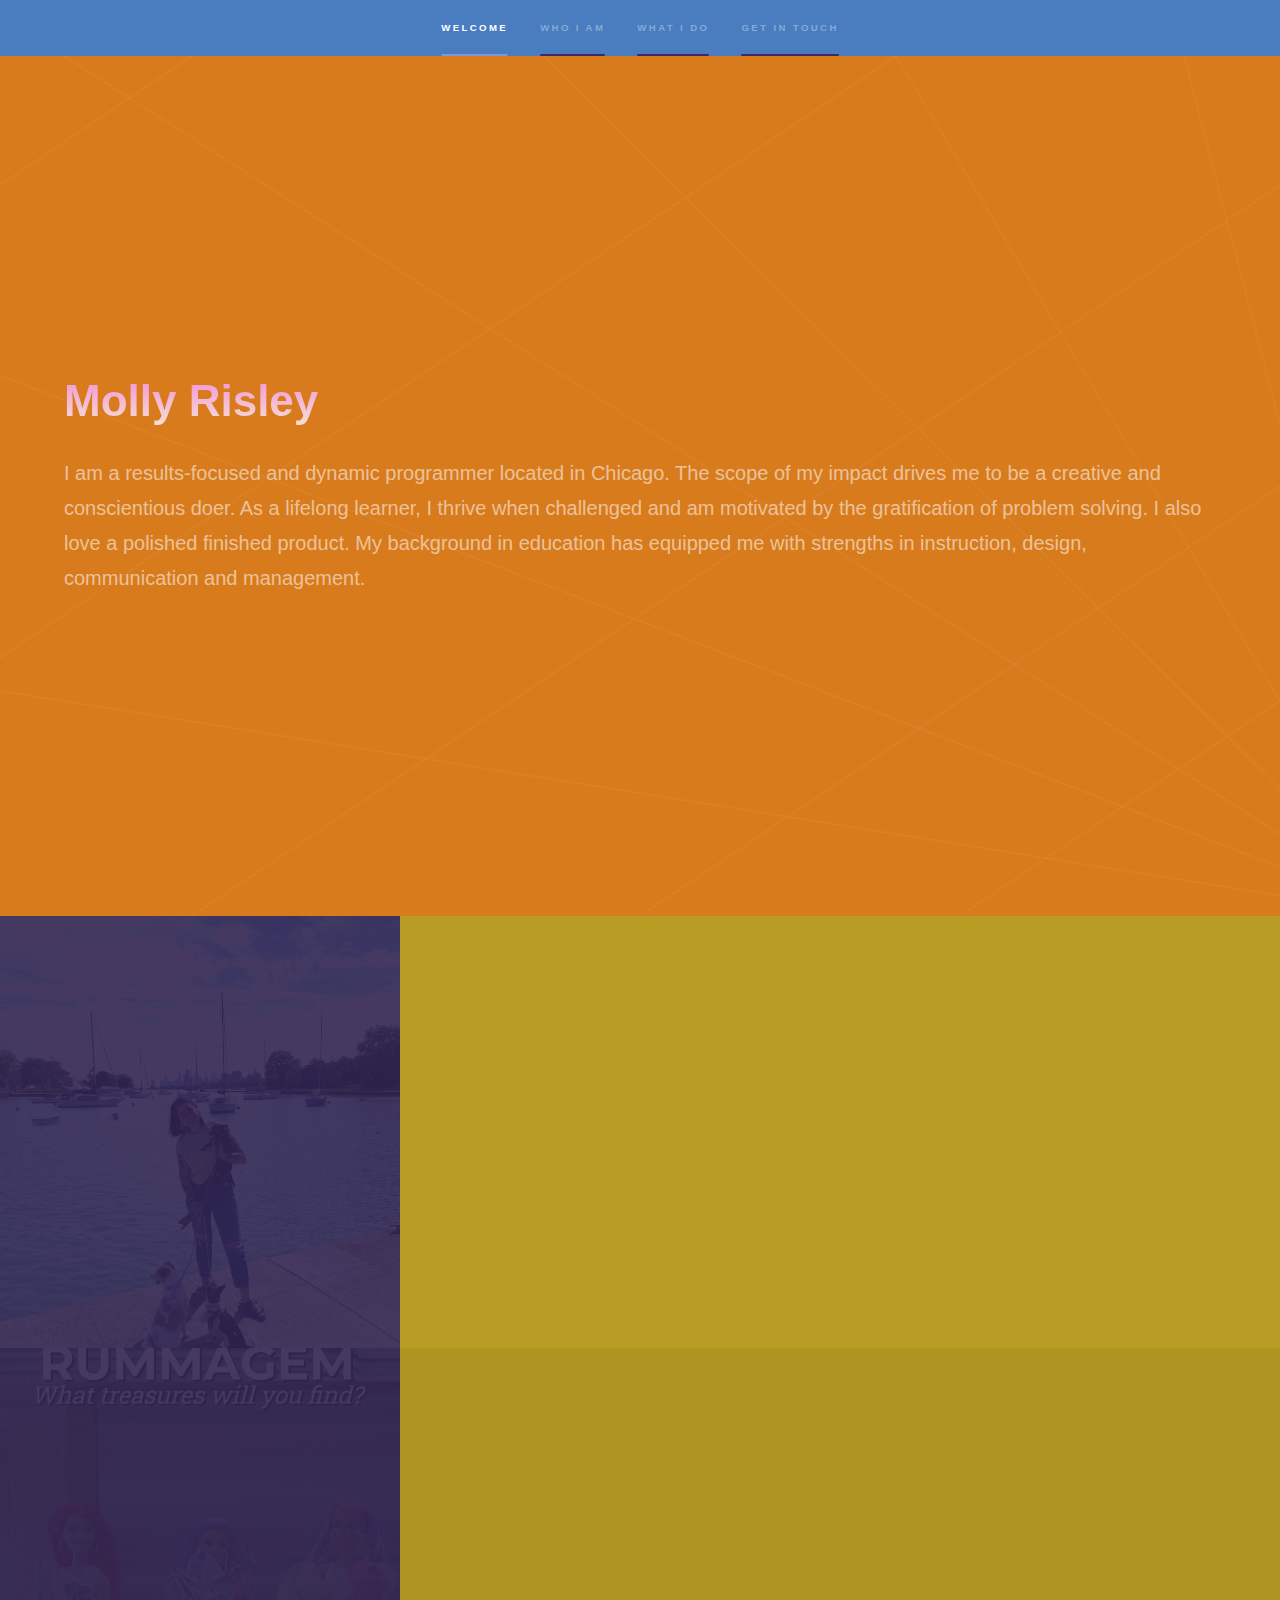
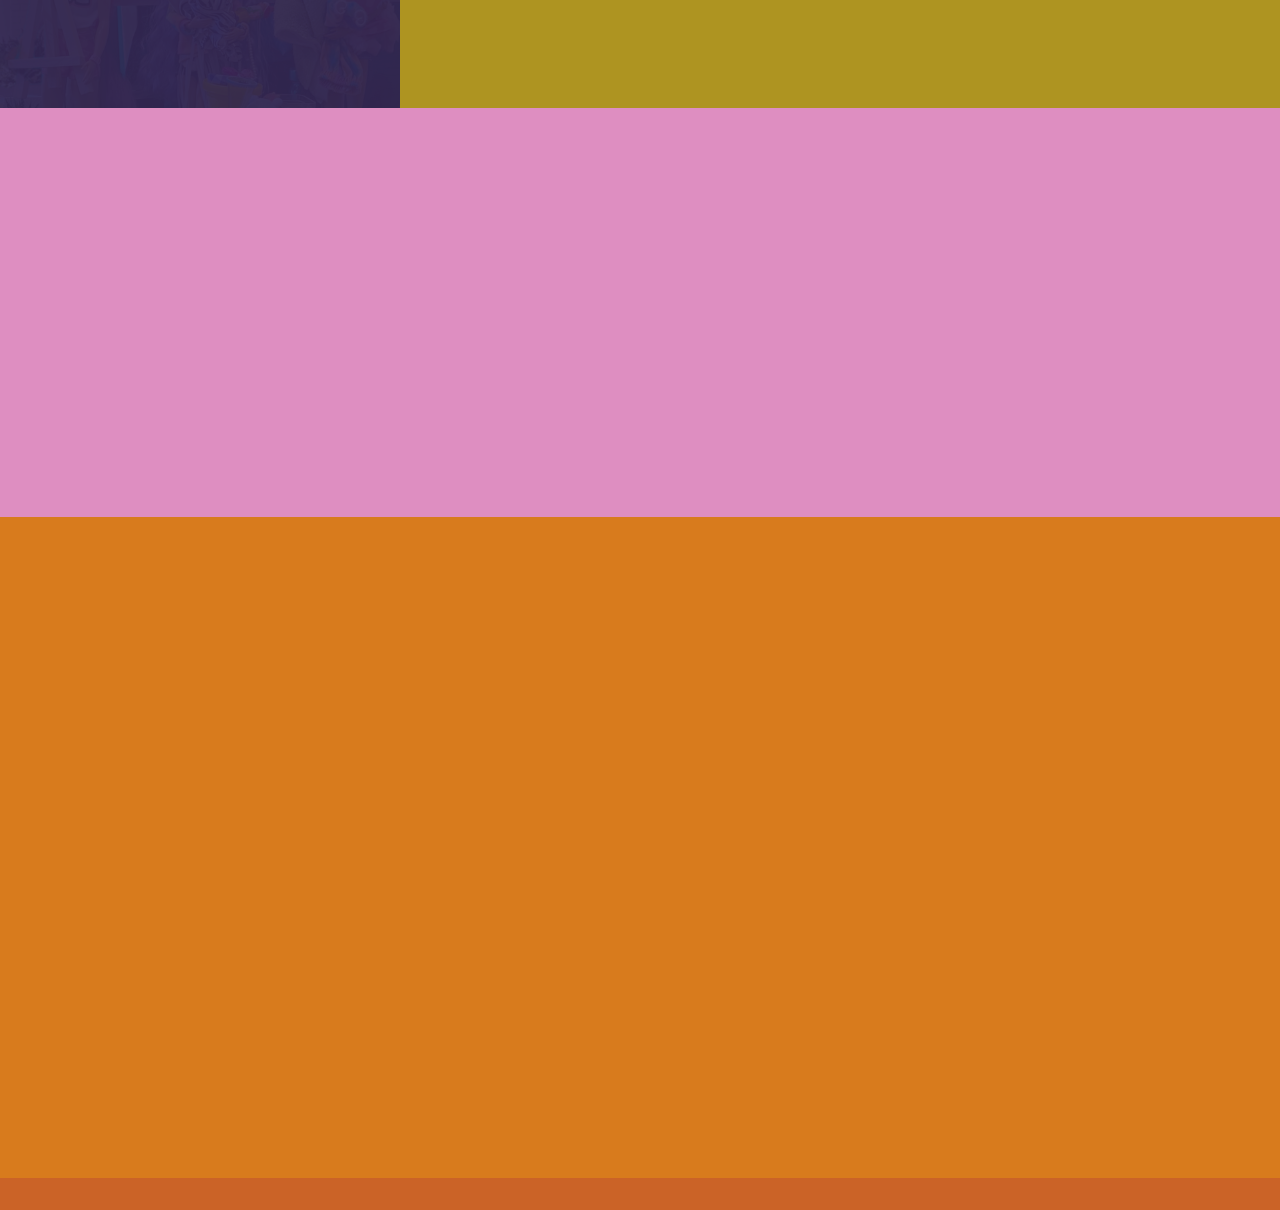
<file: index.html>
<!DOCTYPE HTML>
<!--
	Hyperspace by HTML5 UP
	html5up.net | @ajlkn
	Free for personal and commercial use under the CCA 3.0 license (html5up.net/license)
-->
<html>
	<head>
		<title>Molly Risley</title>
		<meta charset="utf-8" />
		<meta name="viewport" content="width=device-width, initial-scale=1, user-scalable=no" />
		<link rel="stylesheet" href="assets/css/main.css" />
		<noscript><link rel="stylesheet" href="assets/css/noscript.css" /></noscript>
	</head>
	<body class="is-preload">

		<!-- Sidebar -->
			<section id="sidebar">
				<div class="inner">
					<nav>
						<ul>
							<li><a href="#intro">Welcome</a></li>
							<li><a href="#one">Who I am</a></li>
							<li><a href="#two">What I do</a></li>
							<li><a href="#three">Get in touch</a></li>
						</ul>
					</nav>
				</div>
			</section>

		<!-- Wrapper -->
			<div id="wrapper">

				<!-- Intro -->
					<section id="intro" class="wrapper style1 fullscreen fade-up">
						<div class="inner">
							<h1>Molly Risley</h1>
							<p>I am a results-focused and dynamic programmer located in Chicago. The scope of my impact drives me to be a creative and conscientious doer. As a lifelong learner, I thrive when challenged and am motivated by the gratification of problem solving. I also love a polished finished product. My background in education has equipped me with strengths in instruction, design, communication and management.  </p>
								<!-- <a href="http://html5up.net">HTML5 UP</a><br />
							and released for free under the <a href="http://html5up.net/license">Creative Commons</a>.</p>
							<ul class="actions">
								<li><a href="#one" class="button scrolly">Learn more</a></li>
							</ul> -->
						</div>
					</section>

				<!-- One -->
					<section id="one" class="wrapper style2 spotlights">
						<section>
							<a href="#" class="image"><img src="images/IMG_5173.jpeg" alt="" data-position="center center" /></a>
							<div class="content">
								<div class="inner">
									<h2>Who I Am</h2>
									<p>My name is Molly Risley and I am a fullstack web developer living in Chicago. My love of computers and their scope of
										customization stems from my middle school indulgence in Sims and Neopets. Since 2006 I've enjoyed the user experience in
										a plethora of digital novelties. In 2022 I completed Actualize Coding Bootcamp, where I fell in love with the gratification of writing good code and creating a polished, finished product that I can be proud of. I enjoy crushing bugs that felt Goliath, the magic of learning, and seeing it all work!
					 </p>
									<ul class="actions">
										<li><a href="bio.html" class="button">Learn more</a></li>
									</ul>
								</div>
							</div>
						</section>
						<section>
							<a href="#" class="image"><img src="images/grandmas.png" alt="" data-position="25% 25%" /></a>
							<div class="content">
								<div class="inner">
									<h2>Projects</h2>
									<p>Rummagem is an app where users can browse yard sales and add them to their personal agenda, find their itinerary populated on a dynamic map, and post their own yard sale. I worked with a Ruby on Rails backend, Vue.js frontend, Mapbox API, and Cloudinary API..</p>
									<ul class="actions">
										<li><a href="projects.html" class="button">Learn more</a></li>
									</ul> 
								</div>
							</div>
						</section>
					</section>

				<!-- Two -->
					<section id="two" class="wrapper style3 fade-up">
						<div class="inner">
							<h2>What I do</h2>
							<!-- <p>Phasellus convallis elit id ullamcorper pulvinar. Duis aliquam turpis mauris, eu ultricies erat malesuada quis. Aliquam dapibus, lacus eget hendrerit bibendum, urna est aliquam sem, sit amet imperdiet est velit quis lorem.</p> -->
							<div class="features">
								<section>
									<span class="icon brands fa-github" style="	
									width: 2.5em;
									height: 2.5em;
									display: block;
									background: #ffffff;
									border-radius: 100%;
									color: #de8ec1;
									text-align: center;
									line-height: 2.5em;
									margin: 0 0 1.3em 0;"></span>
									<h3><a href="https://github.com/marocks31">Skills</a></h3>
									<p>Ruby, Rails, Vue.js, JavaScript, HTML, CSS, PostgreSQL, Git, GitHub, APIs, Pair-Programming, Testing, Object-Oriented Programming, Bootstrap</p>
								</section>
								<section>
									<span class="icon brands fa-github" style="    
									width: 2.5em;
									height: 2.5em;
									display: block;
									background: #ffffff;
									border-radius: 100%;
									color: #de8ec1;
									text-align: center;
									line-height: 2.5em;
									margin: 0 0 1.3em 0;">
									</span>
									<h3><a href="https://gist.github.com/marocks31">Learning Journal</a></h3>
									<p>Check out my learning process and progress!</p>
								</section>
								<!-- <section>
									<span class="icon solid major fa-link"></span>
									<h3>Rummagem</h3>
									<p>Rummagem is an app where users can browse yard sales and add them to their personal agenda, find their itinerary populated on a dynamic map, and post their own yard sale. </p>
								</section>
								<section>
									<span class="icon major fa-gem"></span>
									<h3>Crafts</h3>
									<p></p>
								</section> -->
							</div>
						</div>
					</section>

				<!-- Three -->
				<form
				  action="https://formspree.io/f/xeqnlaar"
					method="POST">
					<section id="three" class="wrapper style1 fade-up">
						<div class="inner">
							<h2>Get in touch</h2>
							<p>I would love to connect with you and build my network.</p>
							<div class="split style1">
								<section>
									<form method="post" action="#">
										<div class="fields">
											<div class="field half">
												<label for="name">Name</label>
												<input type="text" name="name" id="name" />
											</div>
											<div class="field half">
												<label for="email">Email</label>
												<input type="text" name="email" id="email" />
											</div>
											<div class="field">
												<label for="message">Message</label>
												<textarea name="message" id="message" rows="5"></textarea>
											</div>
										</div>
										<ul class="actions">
											<li><a href="" class="button submit" type="submit">Send Message</a></li>
										</ul>
									</form>
								</section>
								<section>
									<ul class="contact">
										<li>
											<h3>Social</h3>
											<ul class="icons">
												<li><a href="https://github.com/marocks31" class="icon brands fa-github fa-2x"><span class="label">GitHub</span></a></li>
												<li><a href="https://www.linkedin.com/in/mollyrisley/" class="icon brands fa-linkedin-in fa-2x"><span class="label">LinkedIn</span></a></li>
											</ul>
										</li>
									</ul>
								</section>
							</div>
						</div>
					</section>
				</form>

			</div>

	 <footer id="footer" class="wrapper style1-alt">
				<!-- <div class="inner">
					<ul class="menu">
					</ul>
				</div> -->
			</footer> 

		<!-- Scripts -->
			<script src="assets/js/jquery.min.js"></script>
			<script src="assets/js/jquery.scrollex.min.js"></script>
			<script src="assets/js/jquery.scrolly.min.js"></script>
			<script src="assets/js/browser.min.js"></script>
			<script src="assets/js/breakpoints.min.js"></script>
			<script src="assets/js/util.js"></script>
			<script src="assets/js/main.js"></script>

	</body>
</html>
</file>
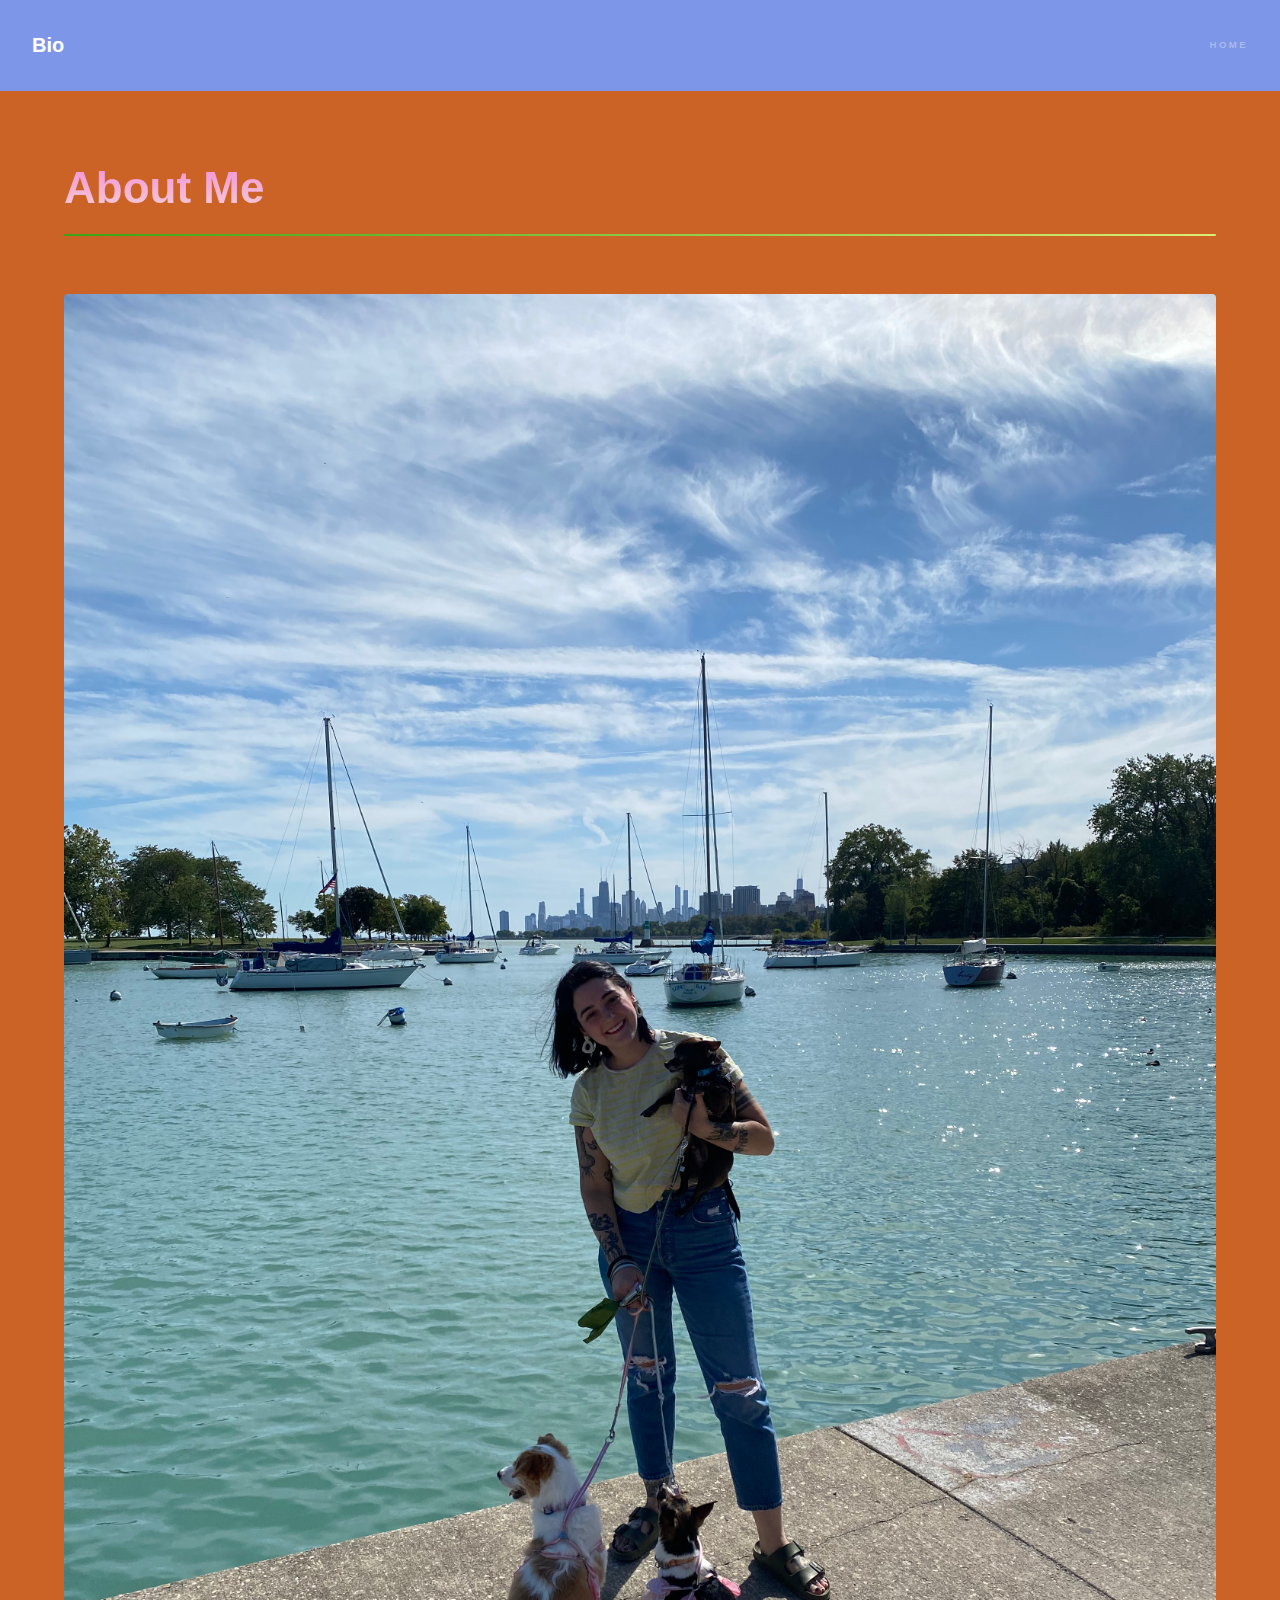
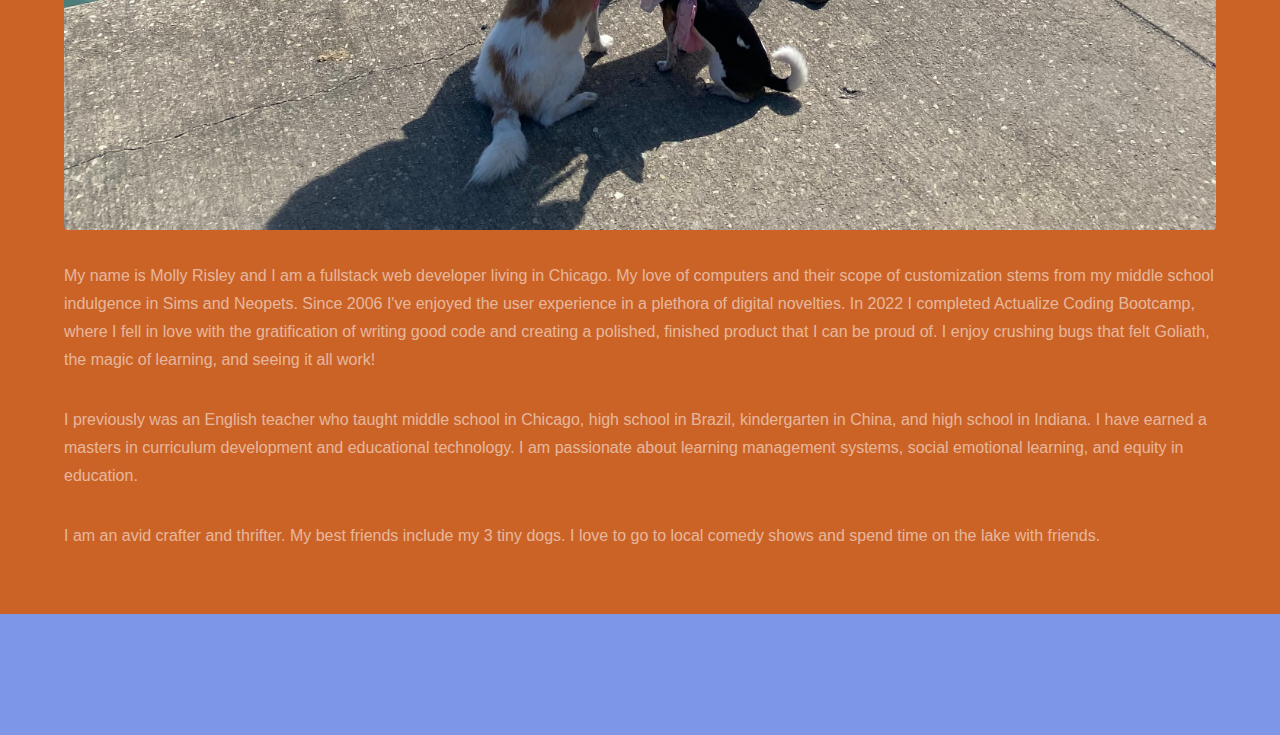
<file: bio.html>
<!DOCTYPE HTML>
<!--
	Hyperspace by HTML5 UP
	html5up.net | @ajlkn
	Free for personal and commercial use under the CCA 3.0 license (html5up.net/license)
-->
<html>
	<head>
		<title>Molly Risley</title>
		<meta charset="utf-8" />
		<meta name="viewport" content="width=device-width, initial-scale=1, user-scalable=no" />
		<link rel="stylesheet" href="assets/css/main.css" />
		<noscript><link rel="stylesheet" href="assets/css/noscript.css" /></noscript>
	</head>
	<body class="is-preload">

		<!-- Header -->
			<header id="header">
				<a href="index.html" class="title">Bio</a>
				<nav>
					<ul>
						<li><a href="index.html">Home</a></li>
						<!-- <li><a href="generic.html" class="active">Molly Risley</a></li> -->
						<!-- <li><a href="elements.html">Elements</a></li> -->
					</ul>
				</nav>
			</header>

		<!-- Wrapper -->
			<div id="wrapper">

				<!-- Main -->
					<section id="main" class="wrapper">
						<div class="inner">
							<h1 class="major">About Me</h1>
							<span class="image fit"><img src="IMG_5173.jpeg" alt="" /></span>
							<p>My name is Molly Risley and I am a fullstack web developer living in Chicago. My love of computers and their scope of
								customization stems from my middle school indulgence in Sims and Neopets. Since 2006 I've enjoyed the user experience in
								a plethora of digital novelties. In 2022 I completed Actualize Coding Bootcamp, where I fell in love with the gratification of writing good code and creating a polished, finished product that I can be proud of. I enjoy crushing bugs that felt Goliath, the magic of learning, and seeing it all work!
			        </p>
							<p>
								I previously was an English teacher who taught middle school in Chicago, high school in Brazil, kindergarten in China,
								and high school in Indiana. I have earned a
								masters in curriculum development and educational technology. I am passionate about learning management systems, social emotional learning, and equity in education.
							</p>
							<p>
								I am an avid crafter and thrifter. My best friends include my 3 tiny dogs. I love to go to local comedy shows and spend time on the lake with friends.
							</p>
						</div>
					</section>

			</div>

		<!-- Footer -->
			<footer id="footer" class="wrapper alt">
				<div class="inner">
					<ul class="menu">
					</ul>
				</div>
			</footer>

		<!-- Scripts -->
			<script src="assets/js/jquery.min.js"></script>
			<script src="assets/js/jquery.scrollex.min.js"></script>
			<script src="assets/js/jquery.scrolly.min.js"></script>
			<script src="assets/js/browser.min.js"></script>
			<script src="assets/js/breakpoints.min.js"></script>
			<script src="assets/js/util.js"></script>
			<script src="assets/js/main.js"></script>

	</body>
</html>
</file>
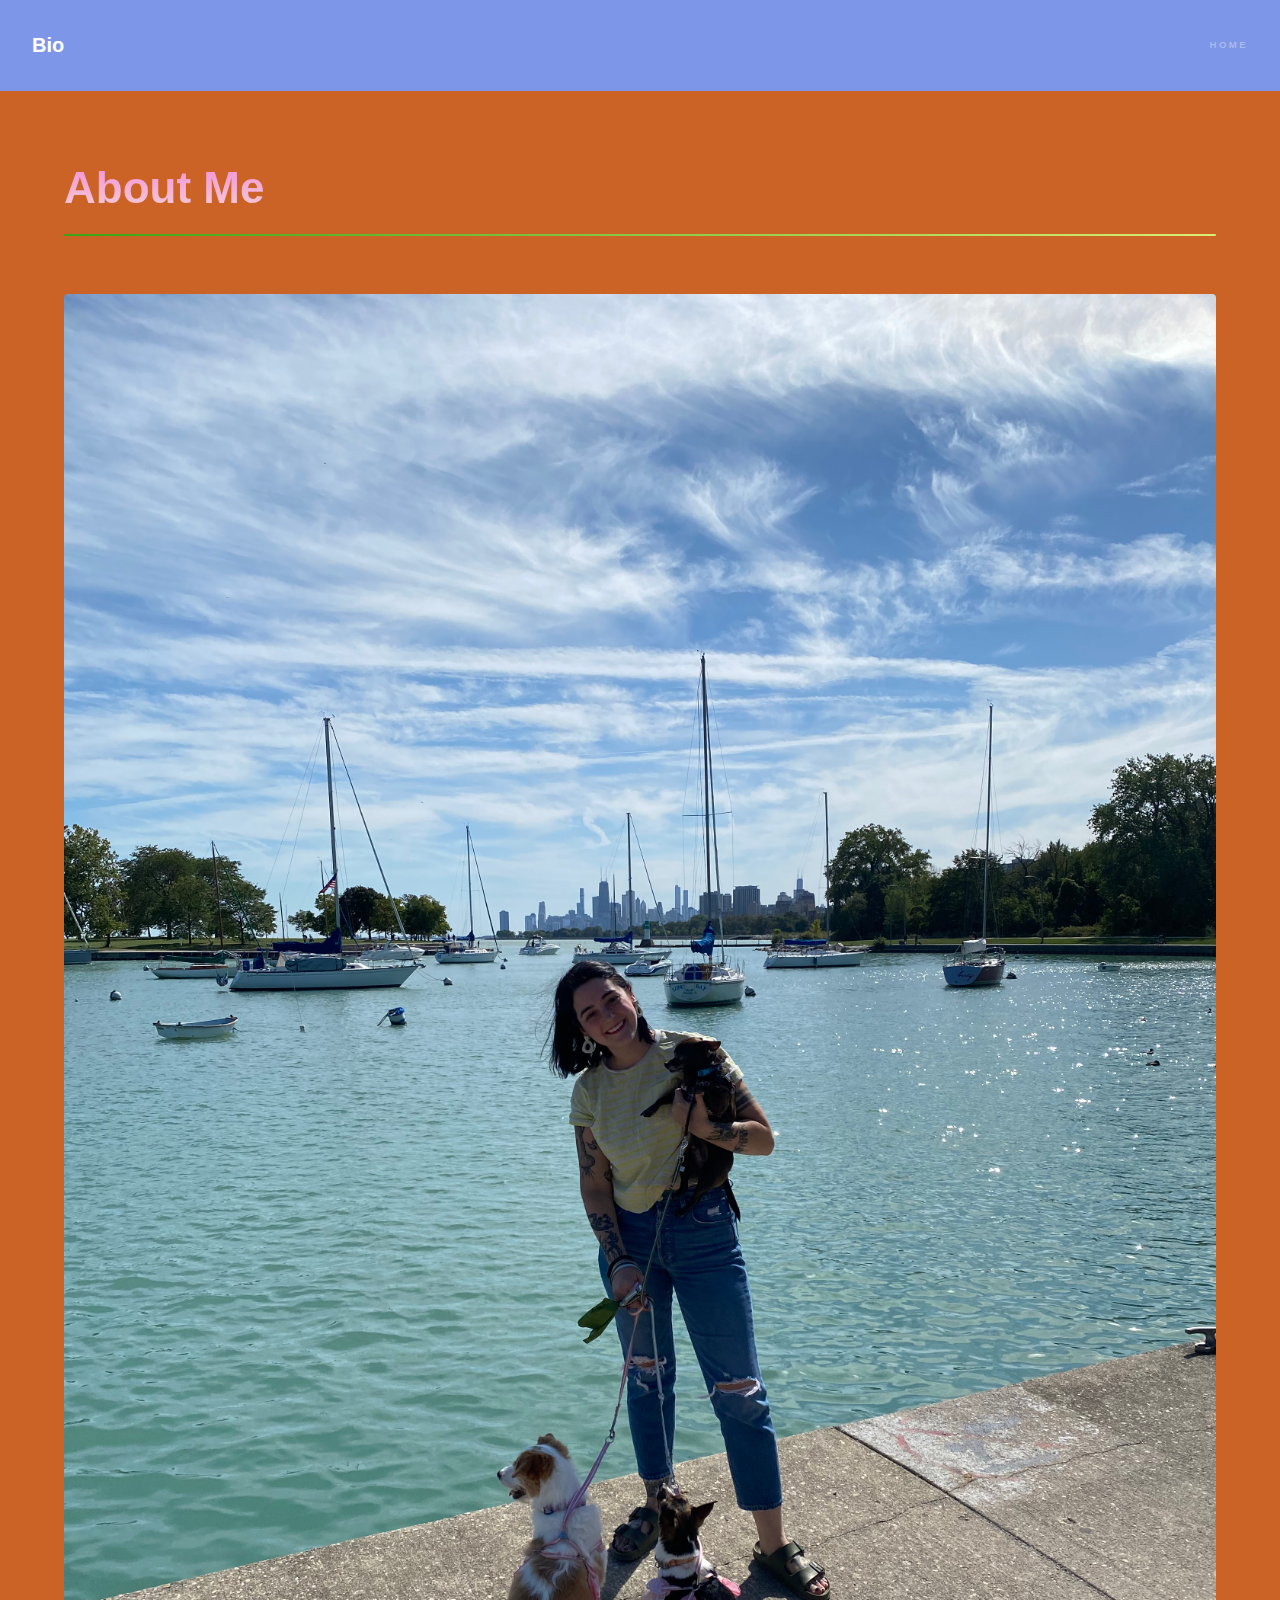
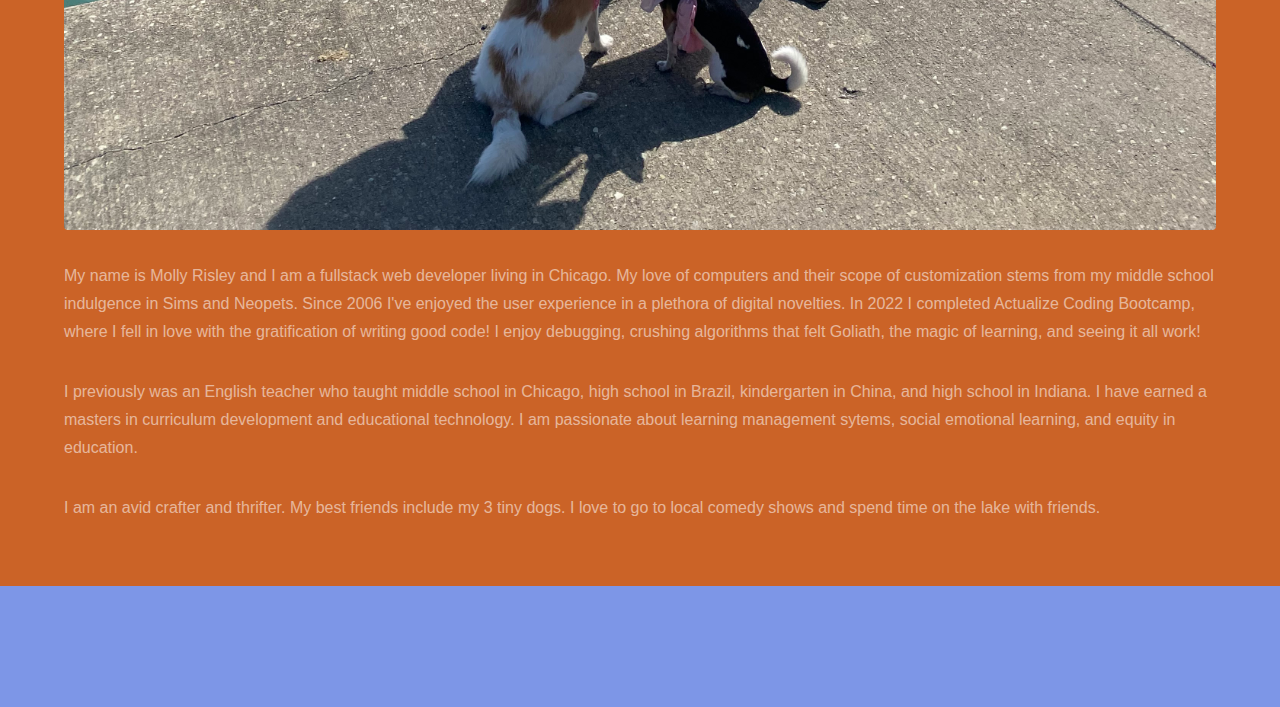
<file: generic.html>
<!DOCTYPE HTML>
<!--
	Hyperspace by HTML5 UP
	html5up.net | @ajlkn
	Free for personal and commercial use under the CCA 3.0 license (html5up.net/license)
-->
<html>
	<head>
		<title>Molly Risley</title>
		<meta charset="utf-8" />
		<meta name="viewport" content="width=device-width, initial-scale=1, user-scalable=no" />
		<link rel="stylesheet" href="assets/css/main.css" />
		<noscript><link rel="stylesheet" href="assets/css/noscript.css" /></noscript>
	</head>
	<body class="is-preload">

		<!-- Header -->
			<header id="header">
				<a href="index.html" class="title">Bio</a>
				<nav>
					<ul>
						<li><a href="index.html">Home</a></li>
						<!-- <li><a href="generic.html" class="active">Molly Risley</a></li> -->
						<!-- <li><a href="elements.html">Elements</a></li> -->
					</ul>
				</nav>
			</header>

		<!-- Wrapper -->
			<div id="wrapper">

				<!-- Main -->
					<section id="main" class="wrapper">
						<div class="inner">
							<h1 class="major">About Me</h1>
							<span class="image fit"><img src="IMG_5173.jpeg" alt="" /></span>
							<p>My name is Molly Risley and I am a fullstack web developer living in Chicago. My love of computers and their scope of
								customization stems from my middle school indulgence in Sims and Neopets. Since 2006 I've enjoyed the user experience in
								a plethora of digital novelties. In 2022 I completed Actualize Coding Bootcamp, where I fell in love with the gratification of writing good code! I enjoy debugging, crushing algorithms that felt Goliath, the magic of learning, and seeing it all work!
			        </p>
							<p>
								I previously was an English teacher who taught middle school in Chicago, high school in Brazil, kindergarten in China,
								and high school in Indiana. I have earned a
								masters in curriculum development and educational technology. I am passionate about learning management sytems, social emotional learning, and equity in education.
							</p>
							<p>
								I am an avid crafter and thrifter. My best friends include my 3 tiny dogs. I love to go to local comedy shows and spend time on the lake with friends.
							</p>
						</div>
					</section>

			</div>

		<!-- Footer -->
			<footer id="footer" class="wrapper alt">
				<div class="inner">
					<ul class="menu">
					</ul>
				</div>
			</footer>

		<!-- Scripts -->
			<script src="assets/js/jquery.min.js"></script>
			<script src="assets/js/jquery.scrollex.min.js"></script>
			<script src="assets/js/jquery.scrolly.min.js"></script>
			<script src="assets/js/browser.min.js"></script>
			<script src="assets/js/breakpoints.min.js"></script>
			<script src="assets/js/util.js"></script>
			<script src="assets/js/main.js"></script>

	</body>
</html>
</file>
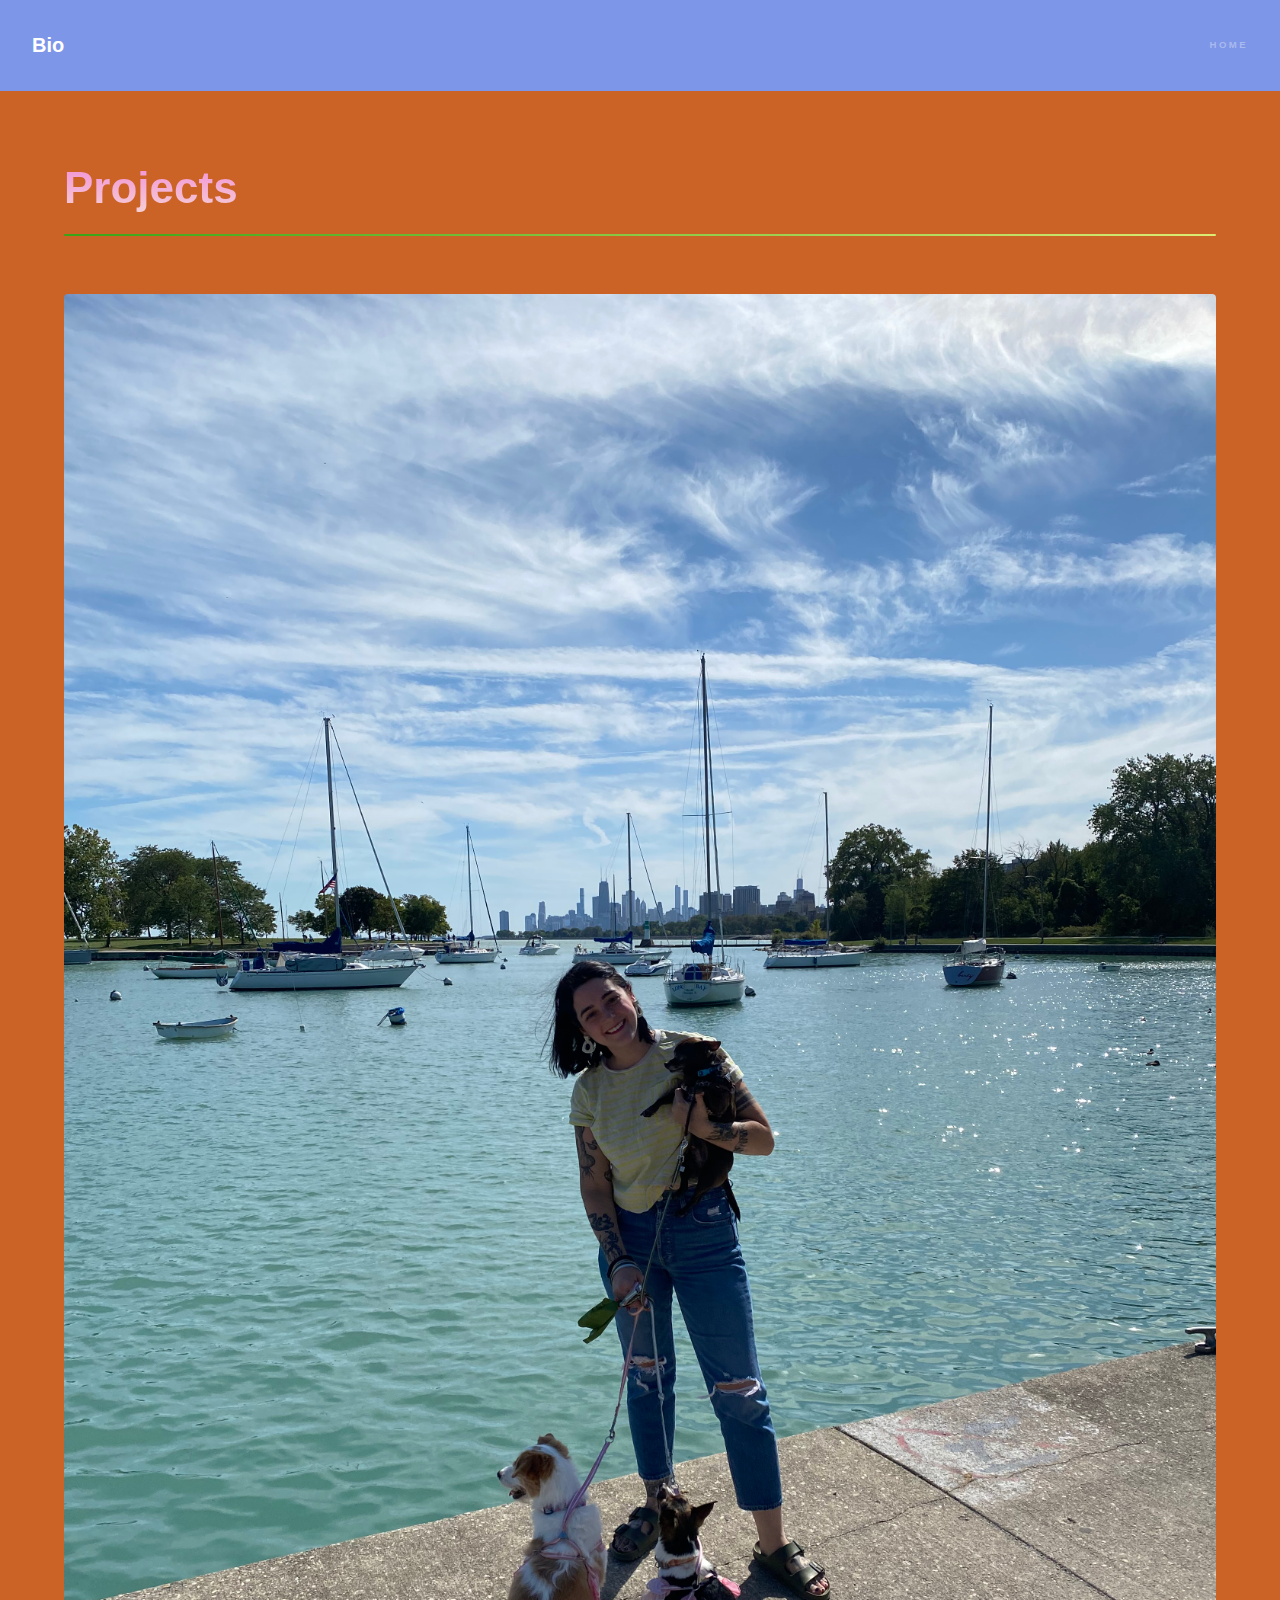
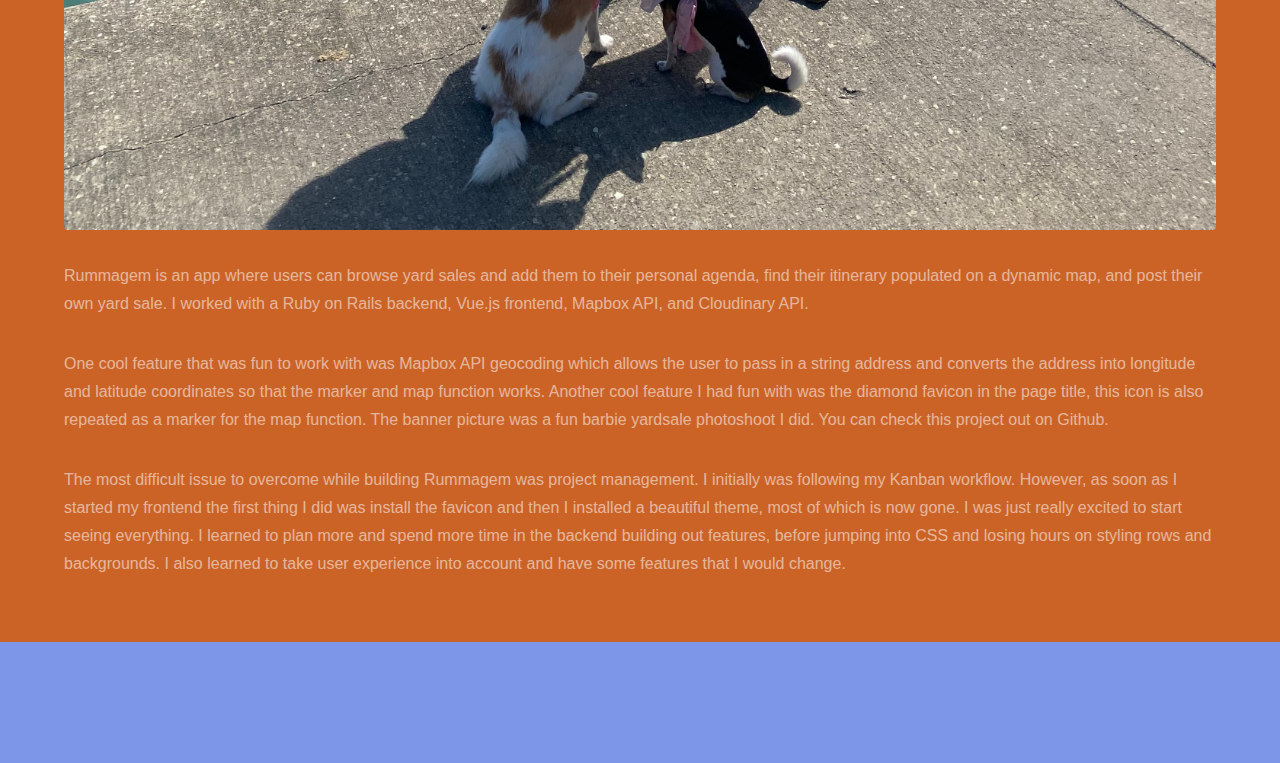
<file: projectAbout.html>
<!DOCTYPE HTML>
<!--
	Hyperspace by HTML5 UP
	html5up.net | @ajlkn
	Free for personal and commercial use under the CCA 3.0 license (html5up.net/license)
-->
<html>
	<head>
		<title>Molly Risley</title>
		<meta charset="utf-8" />
		<meta name="viewport" content="width=device-width, initial-scale=1, user-scalable=no" />
		<link rel="stylesheet" href="assets/css/main.css" />
		<noscript><link rel="stylesheet" href="assets/css/noscript.css" /></noscript>
	</head>
	<body class="is-preload">

		<!-- Header -->
			<header id="header">
				<a href="index.html" class="title">Bio</a>
				<nav>
					<ul>
						<li><a href="index.html">Home</a></li>
						<!-- <li><a href="generic.html" class="active">Molly Risley</a></li> -->
						<!-- <li><a href="elements.html">Elements</a></li> -->
					</ul>
				</nav>
			</header>

		<!-- Wrapper -->
			<div id="wrapper">

				<!-- Main -->
					<section id="main" class="wrapper">
						<div class="inner">
							<h1 class="major">Projects</h1>
							<span class="image fit"><img src="IMG_5173.jpeg" alt="" /></span>
							<p>Rummagem is an app where users can browse yard sales and add them to their personal agenda, find their itinerary populated on a dynamic map, and post their own yard sale. I worked with a Ruby on Rails backend, Vue.js frontend, Mapbox API, and Cloudinary API.
			        </p>
							<p>
                One cool feature that was fun to work with was Mapbox API geocoding which allows the user to pass in a string address and converts the address into longitude and latitude coordinates so that the marker and map function works.
                Another cool feature I had fun with was the diamond favicon in the page title, this icon is also repeated as a marker for the map function. The banner picture was a fun barbie yardsale photoshoot I did. You can check this project out on Github. 
                
							</p>
							<p>
                 
               The most difficult issue to overcome while building Rummagem was project management. I initially was following my Kanban workflow. However, as soon as I started my frontend the first thing I did was install the favicon and then I installed a beautiful theme, most of which is now gone. I was just really excited to start seeing everything. I learned to plan more and spend more time in the backend building out features, before jumping into CSS and losing hours on styling rows and backgrounds. I also learned to take user experience into account and have some features that I would change. 

							</p>
						</div>
					</section>

			</div>

		<!-- Footer -->
			<footer id="footer" class="wrapper alt">
				<div class="inner">
					<ul class="menu">
					</ul>
				</div>
			</footer>

		<!-- Scripts -->
			<script src="assets/js/jquery.min.js"></script>
			<script src="assets/js/jquery.scrollex.min.js"></script>
			<script src="assets/js/jquery.scrolly.min.js"></script>
			<script src="assets/js/browser.min.js"></script>
			<script src="assets/js/breakpoints.min.js"></script>
			<script src="assets/js/util.js"></script>
			<script src="assets/js/main.js"></script>

	</body>
</html>
</file>
<file: assets/css/noscript.css>
/*
	Hyperspace by HTML5 UP
	html5up.net | @ajlkn
	Free for personal and commercial use under the CCA 3.0 license (html5up.net/license)
*/

/* Spotlights */

	.spotlights > section > .image:before {
		opacity: 0 !important;
	}

	.spotlights > section > .content > .inner {
		-moz-transform: none !important;
		-webkit-transform: none !important;
		-ms-transform: none !important;
		transform: none !important;
		opacity: 1 !important;
	}

/* Wrapper */

	.wrapper > .inner {
		opacity: 1 !important;
		-moz-transform: none !important;
		-webkit-transform: none !important;
		-ms-transform: none !important;
		transform: none !important;
	}

/* Sidebar */

	#sidebar > .inner {
		opacity: 1 !important;
	}

	#sidebar nav > ul > li {
		-moz-transform: none !important;
		-webkit-transform: none !important;
		-ms-transform: none !important;
		transform: none !important;
		opacity: 1 !important;
	}
</file>
<file: assets/css/main.css>
@import url(fontawesome-all.min.css);

/*
	Hyperspace by HTML5 UP
	html5up.net | @ajlkn
	Free for personal and commercial use under the CCA 3.0 license (html5up.net/license)
*/

html, body, div, span, applet, object,
iframe, h1, h2, h3, h4, h5, h6, p, blockquote,
pre, a, abbr, acronym, address, big, cite,
code, del, dfn, em, img, ins, kbd, q, s, samp,
small, strike, strong, sub, sup, tt, var, b,
u, i, center, dl, dt, dd, ol, ul, li, fieldset,
form, label, legend, table, caption, tbody,
tfoot, thead, tr, th, td, article, aside,
canvas, details, embed, figure, figcaption,
footer, header, hgroup, menu, nav, output, ruby,
section, summary, time, mark, audio, video {
	margin: 0;
	padding: 0;
	border: 0;
	font-size: 100%;
	font: inherit;
	vertical-align: baseline;}

article, aside, details, figcaption, figure,
footer, header, hgroup, menu, nav, section {
	display: block;}

body {
	line-height: 1;
}

ol, ul {
	list-style: none;
}

blockquote, q {
	quotes: none;
}

	blockquote:before, blockquote:after, q:before, q:after {
		content: '';
		content: none;
	}

table {
	border-collapse: collapse;
	border-spacing: 0;
}

body {
	-webkit-text-size-adjust: none;
}

mark {
	background-color: transparent;
	color: inherit;
}

input::-moz-focus-inner {
	border: 0;
	padding: 0;
}

input, select, textarea {
	-moz-appearance: none;
	-webkit-appearance: none;
	-ms-appearance: none;
	appearance: none;
}

h1 {
  font-size: 150px;
  background: -webkit-linear-gradient(rgb(241, 134, 216), rgb(247, 236, 211));
  -webkit-background-clip: text;
  -webkit-text-fill-color: transparent;
}


/* Basic */

	@-ms-viewport {
		width: device-width;
	}

	body {
		-ms-overflow-style: scrollbar;
	}

	@media screen and (max-width: 480px) {

		html, body {
			min-width: 320px;
		}

	}

	html {
		box-sizing: border-box;
	}

	*, *:before, *:after {
		box-sizing: inherit;
	}

	body {
		background: #cb6327; 
	}

		body.is-preload *, body.is-preload *:before, body.is-preload *:after {
			-moz-animation: none !important;
			-webkit-animation: none !important;
			-ms-animation: none !important;
			animation: none !important;
			-moz-transition: none !important;
			-webkit-transition: none !important;
			-ms-transition: none !important;
			transition: none !important;
		}

/* Type */

	body, input, select, textarea {
		color: rgba(255, 255, 255, 0.55);
		font-family: Arial, Helvetica, sans-serif;
		font-size: 16.5pt;
		font-weight: normal;
		line-height: 1.75;
	}

		@media screen and (max-width: 1680px) {

			body, input, select, textarea {
				font-size: 13pt;
			}

		}

		@media screen and (max-width: 1280px) {

			body, input, select, textarea {
				font-size: 12pt;
			}

		}

		@media screen and (max-width: 360px) {

			body, input, select, textarea {
				font-size: 11pt;
			}

		}

	a {
		-moz-transition: color 0.2s ease, border-bottom-color 0.2s ease;
		-webkit-transition: color 0.2s ease, border-bottom-color 0.2s ease;
		-ms-transition: color 0.2s ease, border-bottom-color 0.2s ease;
		transition: color 0.2s ease, border-bottom-color 0.2s ease;
		border-bottom: dotted 1px rgba(255, 255, 255, 0.35);
		color: inherit;
		text-decoration: none;
	}

		a:hover {
			border-bottom-color: transparent;
			color: #ffffff;
		}

	strong, b {
		color: #ffffff;
		font-weight: bold;
	}

	em, i {
		font-style: italic;
	}

	p {
		margin: 0 0 2em 0;
	}

	h1, h2, h3, h4, h5, h6 {
		color: #ffffff;
		font-weight: bold;
		line-height: 1.5;
		margin: 0 0 0.5em 0;
	}

		h1 a, h2 a, h3 a, h4 a, h5 a, h6 a {
			color: inherit;
			text-decoration: none;
		}

	h1 {
		font-size: 2.75em;
	}

		h1.major {
			margin: 0 0 1.3em 0;
			position: relative;
			padding-bottom: 0.35em;
		}

			h1.major:after {
				background-image: -moz-linear-gradient(to right, #38a417, #dcec75);
				background-image: -webkit-linear-gradient(to right, #38a417, #dcec75);
				background-image: -ms-linear-gradient(to right, #38a417, #dcec75);
				background-image: linear-gradient(to right, #38a417, #dcec75);
				-moz-transition: max-width 0.2s ease;
				-webkit-transition: max-width 0.2s ease;
				-ms-transition: max-width 0.2s ease;
				transition: max-width 0.2s ease;
				border-radius: 0.2em;
				bottom: 0;
				content: '';
				height: 0.05em;
				position: absolute;
				right: 0;
				width: 100%;
			}

	h2 {
		font-size: 1.75em;
	}

	h3 {
		font-size: 1.1em;
	}

	h4 {
		font-size: 1em;
	}

	h5 {
		font-size: 0.8em;
	}

	h6 {
		font-size: 0.6em;
	}

	@media screen and (max-width: 736px) {

		h1 {
			font-size: 2em;
		}

		h2 {
			font-size: 1.25em;
		}

		h3 {
			font-size: 1em;
		}

		h4 {
			font-size: 0.8em;
		}

		h5 {
			font-size: 0.6em;
		}

		h6 {
			font-size: 0.6em;
		}

	}

	sub {
		font-size: 0.8em;
		position: relative;
		top: 0.5em;
	}

	sup {
		font-size: 0.8em;
		position: relative;
		top: -0.5em;
	}

	blockquote {
		border-left: solid 4px rgba(255, 255, 255, 0.15);
		font-style: italic;
		margin: 0 0 2em 0;
		padding: 0.5em 0 0.5em 2em;
	}

	code {
		background: rgba(255, 255, 255, 0.05);
		border-radius: 0.25em;
		border: solid 1px rgba(255, 255, 255, 0.15);
		font-family: "Courier New", monospace;
		font-size: 0.9em;
		margin: 0 0.25em;
		padding: 0.25em 0.65em;
	}

	pre {
		-webkit-overflow-scrolling: touch;
		font-family: "Courier New", monospace;
		font-size: 0.9em;
		margin: 0 0 2em 0;
	}

		pre code {
			display: block;
			line-height: 1.75em;
			padding: 1em 1.5em;
			overflow-x: auto;
		}

	hr {
		border: 0;
		border-bottom: solid 1px rgba(255, 255, 255, 0.15);
		margin: 2em 0;
	}

		hr.major {
			margin: 3em 0;
		}

	.align-left {
		text-align: left;
	}

	.align-center {
		text-align: center;
	}

	.align-right {
		text-align: right;
	}

/* Row */

	.row {
		display: flex;
		flex-wrap: wrap;
		box-sizing: border-box;
		align-items: stretch;
	}

		.row > * {
			box-sizing: border-box;
		}

		.row.gtr-uniform > * > :last-child {
			margin-bottom: 0;
		}

		.row.aln-left {
			justify-content: flex-start;
		}

		.row.aln-center {
			justify-content: center;
		}

		.row.aln-right {
			justify-content: flex-end;
		}

		.row.aln-top {
			align-items: flex-start;
		}

		.row.aln-middle {
			align-items: center;
		}

		.row.aln-bottom {
			align-items: flex-end;
		}

		.row > .imp {
			order: -1;
		}

		.row > .col-1 {
			width: 8.33333%;
		}

		.row > .off-1 {
			margin-left: 8.33333%;
		}

		.row > .col-2 {
			width: 16.66667%;
		}

		.row > .off-2 {
			margin-left: 16.66667%;
		}

		.row > .col-3 {
			width: 25%;
		}

		.row > .off-3 {
			margin-left: 25%;
		}

		.row > .col-4 {
			width: 33.33333%;
		}

		.row > .off-4 {
			margin-left: 33.33333%;
		}

		.row > .col-5 {
			width: 41.66667%;
		}

		.row > .off-5 {
			margin-left: 41.66667%;
		}

		.row > .col-6 {
			width: 50%;
		}

		.row > .off-6 {
			margin-left: 50%;
		}

		.row > .col-7 {
			width: 58.33333%;
		}

		.row > .off-7 {
			margin-left: 58.33333%;
		}

		.row > .col-8 {
			width: 66.66667%;
		}

		.row > .off-8 {
			margin-left: 66.66667%;
		}

		.row > .col-9 {
			width: 75%;
		}

		.row > .off-9 {
			margin-left: 75%;
		}

		.row > .col-10 {
			width: 83.33333%;
		}

		.row > .off-10 {
			margin-left: 83.33333%;
		}

		.row > .col-11 {
			width: 91.66667%;
		}

		.row > .off-11 {
			margin-left: 91.66667%;
		}

		.row > .col-12 {
			width: 100%;
		}

		.row > .off-12 {
			margin-left: 100%;
		}

		.row.gtr-0 {
			margin-top: 0;
			margin-left: 0em;
		}

			.row.gtr-0 > * {
				padding: 0 0 0 0em;
			}

			.row.gtr-0.gtr-uniform {
				margin-top: 0em;
			}

				.row.gtr-0.gtr-uniform > * {
					padding-top: 0em;
				}

		.row.gtr-25 {
			margin-top: 0;
			margin-left: -0.375em;
		}

			.row.gtr-25 > * {
				padding: 0 0 0 0.375em;
			}

			.row.gtr-25.gtr-uniform {
				margin-top: -0.375em;
			}

				.row.gtr-25.gtr-uniform > * {
					padding-top: 0.375em;
				}

		.row.gtr-50 {
			margin-top: 0;
			margin-left: -0.75em;
		}

			.row.gtr-50 > * {
				padding: 0 0 0 0.75em;
			}

			.row.gtr-50.gtr-uniform {
				margin-top: -0.75em;
			}

				.row.gtr-50.gtr-uniform > * {
					padding-top: 0.75em;
				}

		.row {
			margin-top: 0;
			margin-left: -1.5em;
		}

			.row > * {
				padding: 0 0 0 1.5em;
			}

			.row.gtr-uniform {
				margin-top: -1.5em;
			}

				.row.gtr-uniform > * {
					padding-top: 1.5em;
				}

		.row.gtr-150 {
			margin-top: 0;
			margin-left: -2.25em;
		}

			.row.gtr-150 > * {
				padding: 0 0 0 2.25em;
			}

			.row.gtr-150.gtr-uniform {
				margin-top: -2.25em;
			}

				.row.gtr-150.gtr-uniform > * {
					padding-top: 2.25em;
				}

		.row.gtr-200 {
			margin-top: 0;
			margin-left: -3em;
		}

			.row.gtr-200 > * {
				padding: 0 0 0 3em;
			}

			.row.gtr-200.gtr-uniform {
				margin-top: -3em;
			}

				.row.gtr-200.gtr-uniform > * {
					padding-top: 3em;
				}

		@media screen and (max-width: 1680px) {

			.row {
				display: flex;
				flex-wrap: wrap;
				box-sizing: border-box;
				align-items: stretch;
			}

				.row > * {
					box-sizing: border-box;
				}

				.row.gtr-uniform > * > :last-child {
					margin-bottom: 0;
				}

				.row.aln-left {
					justify-content: flex-start;
				}

				.row.aln-center {
					justify-content: center;
				}

				.row.aln-right {
					justify-content: flex-end;
				}

				.row.aln-top {
					align-items: flex-start;
				}

				.row.aln-middle {
					align-items: center;
				}

				.row.aln-bottom {
					align-items: flex-end;
				}

				.row > .imp-xlarge {
					order: -1;
				}

				.row > .col-1-xlarge {
					width: 8.33333%;
				}

				.row > .off-1-xlarge {
					margin-left: 8.33333%;
				}

				.row > .col-2-xlarge {
					width: 16.66667%;
				}

				.row > .off-2-xlarge {
					margin-left: 16.66667%;
				}

				.row > .col-3-xlarge {
					width: 25%;
				}

				.row > .off-3-xlarge {
					margin-left: 25%;
				}

				.row > .col-4-xlarge {
					width: 33.33333%;
				}

				.row > .off-4-xlarge {
					margin-left: 33.33333%;
				}

				.row > .col-5-xlarge {
					width: 41.66667%;
				}

				.row > .off-5-xlarge {
					margin-left: 41.66667%;
				}

				.row > .col-6-xlarge {
					width: 50%;
				}

				.row > .off-6-xlarge {
					margin-left: 50%;
				}

				.row > .col-7-xlarge {
					width: 58.33333%;
				}

				.row > .off-7-xlarge {
					margin-left: 58.33333%;
				}

				.row > .col-8-xlarge {
					width: 66.66667%;
				}

				.row > .off-8-xlarge {
					margin-left: 66.66667%;
				}

				.row > .col-9-xlarge {
					width: 75%;
				}

				.row > .off-9-xlarge {
					margin-left: 75%;
				}

				.row > .col-10-xlarge {
					width: 83.33333%;
				}

				.row > .off-10-xlarge {
					margin-left: 83.33333%;
				}

				.row > .col-11-xlarge {
					width: 91.66667%;
				}

				.row > .off-11-xlarge {
					margin-left: 91.66667%;
				}

				.row > .col-12-xlarge {
					width: 100%;
				}

				.row > .off-12-xlarge {
					margin-left: 100%;
				}

				.row.gtr-0 {
					margin-top: 0;
					margin-left: 0em;
				}

					.row.gtr-0 > * {
						padding: 0 0 0 0em;
					}

					.row.gtr-0.gtr-uniform {
						margin-top: 0em;
					}

						.row.gtr-0.gtr-uniform > * {
							padding-top: 0em;
						}

				.row.gtr-25 {
					margin-top: 0;
					margin-left: -0.375em;
				}

					.row.gtr-25 > * {
						padding: 0 0 0 0.375em;
					}

					.row.gtr-25.gtr-uniform {
						margin-top: -0.375em;
					}

						.row.gtr-25.gtr-uniform > * {
							padding-top: 0.375em;
						}

				.row.gtr-50 {
					margin-top: 0;
					margin-left: -0.75em;
				}

					.row.gtr-50 > * {
						padding: 0 0 0 0.75em;
					}

					.row.gtr-50.gtr-uniform {
						margin-top: -0.75em;
					}

						.row.gtr-50.gtr-uniform > * {
							padding-top: 0.75em;
						}

				.row {
					margin-top: 0;
					margin-left: -1.5em;
				}

					.row > * {
						padding: 0 0 0 1.5em;
					}

					.row.gtr-uniform {
						margin-top: -1.5em;
					}

						.row.gtr-uniform > * {
							padding-top: 1.5em;
						}

				.row.gtr-150 {
					margin-top: 0;
					margin-left: -2.25em;
				}

					.row.gtr-150 > * {
						padding: 0 0 0 2.25em;
					}

					.row.gtr-150.gtr-uniform {
						margin-top: -2.25em;
					}

						.row.gtr-150.gtr-uniform > * {
							padding-top: 2.25em;
						}

				.row.gtr-200 {
					margin-top: 0;
					margin-left: -3em;
				}

					.row.gtr-200 > * {
						padding: 0 0 0 3em;
					}

					.row.gtr-200.gtr-uniform {
						margin-top: -3em;
					}

						.row.gtr-200.gtr-uniform > * {
							padding-top: 3em;
						}

		}

		@media screen and (max-width: 1280px) {

			.row {
				display: flex;
				flex-wrap: wrap;
				box-sizing: border-box;
				align-items: stretch;
			}

				.row > * {
					box-sizing: border-box;
				}

				.row.gtr-uniform > * > :last-child {
					margin-bottom: 0;
				}

				.row.aln-left {
					justify-content: flex-start;
				}

				.row.aln-center {
					justify-content: center;
				}

				.row.aln-right {
					justify-content: flex-end;
				}

				.row.aln-top {
					align-items: flex-start;
				}

				.row.aln-middle {
					align-items: center;
				}

				.row.aln-bottom {
					align-items: flex-end;
				}

				.row > .imp-large {
					order: -1;
				}

				.row > .col-1-large {
					width: 8.33333%;
				}

				.row > .off-1-large {
					margin-left: 8.33333%;
				}

				.row > .col-2-large {
					width: 16.66667%;
				}

				.row > .off-2-large {
					margin-left: 16.66667%;
				}

				.row > .col-3-large {
					width: 25%;
				}

				.row > .off-3-large {
					margin-left: 25%;
				}

				.row > .col-4-large {
					width: 33.33333%;
				}

				.row > .off-4-large {
					margin-left: 33.33333%;
				}

				.row > .col-5-large {
					width: 41.66667%;
				}

				.row > .off-5-large {
					margin-left: 41.66667%;
				}

				.row > .col-6-large {
					width: 50%;
				}

				.row > .off-6-large {
					margin-left: 50%;
				}

				.row > .col-7-large {
					width: 58.33333%;
				}

				.row > .off-7-large {
					margin-left: 58.33333%;
				}

				.row > .col-8-large {
					width: 66.66667%;
				}

				.row > .off-8-large {
					margin-left: 66.66667%;
				}

				.row > .col-9-large {
					width: 75%;
				}

				.row > .off-9-large {
					margin-left: 75%;
				}

				.row > .col-10-large {
					width: 83.33333%;
				}

				.row > .off-10-large {
					margin-left: 83.33333%;
				}

				.row > .col-11-large {
					width: 91.66667%;
				}

				.row > .off-11-large {
					margin-left: 91.66667%;
				}

				.row > .col-12-large {
					width: 100%;
				}

				.row > .off-12-large {
					margin-left: 100%;
				}

				.row.gtr-0 {
					margin-top: 0;
					margin-left: 0em;
				}

					.row.gtr-0 > * {
						padding: 0 0 0 0em;
					}

					.row.gtr-0.gtr-uniform {
						margin-top: 0em;
					}

						.row.gtr-0.gtr-uniform > * {
							padding-top: 0em;
						}

				.row.gtr-25 {
					margin-top: 0;
					margin-left: -0.375em;
				}

					.row.gtr-25 > * {
						padding: 0 0 0 0.375em;
					}

					.row.gtr-25.gtr-uniform {
						margin-top: -0.375em;
					}

						.row.gtr-25.gtr-uniform > * {
							padding-top: 0.375em;
						}

				.row.gtr-50 {
					margin-top: 0;
					margin-left: -0.75em;
				}

					.row.gtr-50 > * {
						padding: 0 0 0 0.75em;
					}

					.row.gtr-50.gtr-uniform {
						margin-top: -0.75em;
					}

						.row.gtr-50.gtr-uniform > * {
							padding-top: 0.75em;
						}

				.row {
					margin-top: 0;
					margin-left: -1.5em;
				}

					.row > * {
						padding: 0 0 0 1.5em;
					}

					.row.gtr-uniform {
						margin-top: -1.5em;
					}

						.row.gtr-uniform > * {
							padding-top: 1.5em;
						}

				.row.gtr-150 {
					margin-top: 0;
					margin-left: -2.25em;
				}

					.row.gtr-150 > * {
						padding: 0 0 0 2.25em;
					}

					.row.gtr-150.gtr-uniform {
						margin-top: -2.25em;
					}

						.row.gtr-150.gtr-uniform > * {
							padding-top: 2.25em;
						}

				.row.gtr-200 {
					margin-top: 0;
					margin-left: -3em;
				}

					.row.gtr-200 > * {
						padding: 0 0 0 3em;
					}

					.row.gtr-200.gtr-uniform {
						margin-top: -3em;
					}

						.row.gtr-200.gtr-uniform > * {
							padding-top: 3em;
						}

		}

		@media screen and (max-width: 980px) {

			.row {
				display: flex;
				flex-wrap: wrap;
				box-sizing: border-box;
				align-items: stretch;
			}

				.row > * {
					box-sizing: border-box;
				}

				.row.gtr-uniform > * > :last-child {
					margin-bottom: 0;
				}

				.row.aln-left {
					justify-content: flex-start;
				}

				.row.aln-center {
					justify-content: center;
				}

				.row.aln-right {
					justify-content: flex-end;
				}

				.row.aln-top {
					align-items: flex-start;
				}

				.row.aln-middle {
					align-items: center;
				}

				.row.aln-bottom {
					align-items: flex-end;
				}

				.row > .imp-medium {
					order: -1;
				}

				.row > .col-1-medium {
					width: 8.33333%;
				}

				.row > .off-1-medium {
					margin-left: 8.33333%;
				}

				.row > .col-2-medium {
					width: 16.66667%;
				}

				.row > .off-2-medium {
					margin-left: 16.66667%;
				}

				.row > .col-3-medium {
					width: 25%;
				}

				.row > .off-3-medium {
					margin-left: 25%;
				}

				.row > .col-4-medium {
					width: 33.33333%;
				}

				.row > .off-4-medium {
					margin-left: 33.33333%;
				}

				.row > .col-5-medium {
					width: 41.66667%;
				}

				.row > .off-5-medium {
					margin-left: 41.66667%;
				}

				.row > .col-6-medium {
					width: 50%;
				}

				.row > .off-6-medium {
					margin-left: 50%;
				}

				.row > .col-7-medium {
					width: 58.33333%;
				}

				.row > .off-7-medium {
					margin-left: 58.33333%;
				}

				.row > .col-8-medium {
					width: 66.66667%;
				}

				.row > .off-8-medium {
					margin-left: 66.66667%;
				}

				.row > .col-9-medium {
					width: 75%;
				}

				.row > .off-9-medium {
					margin-left: 75%;
				}

				.row > .col-10-medium {
					width: 83.33333%;
				}

				.row > .off-10-medium {
					margin-left: 83.33333%;
				}

				.row > .col-11-medium {
					width: 91.66667%;
				}

				.row > .off-11-medium {
					margin-left: 91.66667%;
				}

				.row > .col-12-medium {
					width: 100%;
				}

				.row > .off-12-medium {
					margin-left: 100%;
				}

				.row.gtr-0 {
					margin-top: 0;
					margin-left: 0em;
				}

					.row.gtr-0 > * {
						padding: 0 0 0 0em;
					}

					.row.gtr-0.gtr-uniform {
						margin-top: 0em;
					}

						.row.gtr-0.gtr-uniform > * {
							padding-top: 0em;
						}

				.row.gtr-25 {
					margin-top: 0;
					margin-left: -0.375em;
				}

					.row.gtr-25 > * {
						padding: 0 0 0 0.375em;
					}

					.row.gtr-25.gtr-uniform {
						margin-top: -0.375em;
					}

						.row.gtr-25.gtr-uniform > * {
							padding-top: 0.375em;
						}

				.row.gtr-50 {
					margin-top: 0;
					margin-left: -0.75em;
				}

					.row.gtr-50 > * {
						padding: 0 0 0 0.75em;
					}

					.row.gtr-50.gtr-uniform {
						margin-top: -0.75em;
					}

						.row.gtr-50.gtr-uniform > * {
							padding-top: 0.75em;
						}

				.row {
					margin-top: 0;
					margin-left: -1.5em;
				}

					.row > * {
						padding: 0 0 0 1.5em;
					}

					.row.gtr-uniform {
						margin-top: -1.5em;
					}

						.row.gtr-uniform > * {
							padding-top: 1.5em;
						}

				.row.gtr-150 {
					margin-top: 0;
					margin-left: -2.25em;
				}

					.row.gtr-150 > * {
						padding: 0 0 0 2.25em;
					}

					.row.gtr-150.gtr-uniform {
						margin-top: -2.25em;
					}

						.row.gtr-150.gtr-uniform > * {
							padding-top: 2.25em;
						}

				.row.gtr-200 {
					margin-top: 0;
					margin-left: -3em;
				}

					.row.gtr-200 > * {
						padding: 0 0 0 3em;
					}

					.row.gtr-200.gtr-uniform {
						margin-top: -3em;
					}

						.row.gtr-200.gtr-uniform > * {
							padding-top: 3em;
						}

		}

		@media screen and (max-width: 736px) {

			.row {
				display: flex;
				flex-wrap: wrap;
				box-sizing: border-box;
				align-items: stretch;
			}

				.row > * {
					box-sizing: border-box;
				}

				.row.gtr-uniform > * > :last-child {
					margin-bottom: 0;
				}

				.row.aln-left {
					justify-content: flex-start;
				}

				.row.aln-center {
					justify-content: center;
				}

				.row.aln-right {
					justify-content: flex-end;
				}

				.row.aln-top {
					align-items: flex-start;
				}

				.row.aln-middle {
					align-items: center;
				}

				.row.aln-bottom {
					align-items: flex-end;
				}

				.row > .imp-small {
					order: -1;
				}

				.row > .col-1-small {
					width: 8.33333%;
				}

				.row > .off-1-small {
					margin-left: 8.33333%;
				}

				.row > .col-2-small {
					width: 16.66667%;
				}

				.row > .off-2-small {
					margin-left: 16.66667%;
				}

				.row > .col-3-small {
					width: 25%;
				}

				.row > .off-3-small {
					margin-left: 25%;
				}

				.row > .col-4-small {
					width: 33.33333%;
				}

				.row > .off-4-small {
					margin-left: 33.33333%;
				}

				.row > .col-5-small {
					width: 41.66667%;
				}

				.row > .off-5-small {
					margin-left: 41.66667%;
				}

				.row > .col-6-small {
					width: 50%;
				}

				.row > .off-6-small {
					margin-left: 50%;
				}

				.row > .col-7-small {
					width: 58.33333%;
				}

				.row > .off-7-small {
					margin-left: 58.33333%;
				}

				.row > .col-8-small {
					width: 66.66667%;
				}

				.row > .off-8-small {
					margin-left: 66.66667%;
				}

				.row > .col-9-small {
					width: 75%;
				}

				.row > .off-9-small {
					margin-left: 75%;
				}

				.row > .col-10-small {
					width: 83.33333%;
				}

				.row > .off-10-small {
					margin-left: 83.33333%;
				}

				.row > .col-11-small {
					width: 91.66667%;
				}

				.row > .off-11-small {
					margin-left: 91.66667%;
				}

				.row > .col-12-small {
					width: 100%;
				}

				.row > .off-12-small {
					margin-left: 100%;
				}

				.row.gtr-0 {
					margin-top: 0;
					margin-left: 0em;
				}

					.row.gtr-0 > * {
						padding: 0 0 0 0em;
					}

					.row.gtr-0.gtr-uniform {
						margin-top: 0em;
					}

						.row.gtr-0.gtr-uniform > * {
							padding-top: 0em;
						}

				.row.gtr-25 {
					margin-top: 0;
					margin-left: -0.375em;
				}

					.row.gtr-25 > * {
						padding: 0 0 0 0.375em;
					}

					.row.gtr-25.gtr-uniform {
						margin-top: -0.375em;
					}

						.row.gtr-25.gtr-uniform > * {
							padding-top: 0.375em;
						}

				.row.gtr-50 {
					margin-top: 0;
					margin-left: -0.75em;
				}

					.row.gtr-50 > * {
						padding: 0 0 0 0.75em;
					}

					.row.gtr-50.gtr-uniform {
						margin-top: -0.75em;
					}

						.row.gtr-50.gtr-uniform > * {
							padding-top: 0.75em;
						}

				.row {
					margin-top: 0;
					margin-left: -1.5em;
				}

					.row > * {
						padding: 0 0 0 1.5em;
					}

					.row.gtr-uniform {
						margin-top: -1.5em;
					}

						.row.gtr-uniform > * {
							padding-top: 1.5em;
						}

				.row.gtr-150 {
					margin-top: 0;
					margin-left: -2.25em;
				}

					.row.gtr-150 > * {
						padding: 0 0 0 2.25em;
					}

					.row.gtr-150.gtr-uniform {
						margin-top: -2.25em;
					}

						.row.gtr-150.gtr-uniform > * {
							padding-top: 2.25em;
						}

				.row.gtr-200 {
					margin-top: 0;
					margin-left: -3em;
				}

					.row.gtr-200 > * {
						padding: 0 0 0 3em;
					}

					.row.gtr-200.gtr-uniform {
						margin-top: -3em;
					}

						.row.gtr-200.gtr-uniform > * {
							padding-top: 3em;
						}

		}

		@media screen and (max-width: 480px) {

			.row {
				display: flex;
				flex-wrap: wrap;
				box-sizing: border-box;
				align-items: stretch;
			}

				.row > * {
					box-sizing: border-box;
				}

				.row.gtr-uniform > * > :last-child {
					margin-bottom: 0;
				}

				.row.aln-left {
					justify-content: flex-start;
				}

				.row.aln-center {
					justify-content: center;
				}

				.row.aln-right {
					justify-content: flex-end;
				}

				.row.aln-top {
					align-items: flex-start;
				}

				.row.aln-middle {
					align-items: center;
				}

				.row.aln-bottom {
					align-items: flex-end;
				}

				.row > .imp-xsmall {
					order: -1;
				}

				.row > .col-1-xsmall {
					width: 8.33333%;
				}

				.row > .off-1-xsmall {
					margin-left: 8.33333%;
				}

				.row > .col-2-xsmall {
					width: 16.66667%;
				}

				.row > .off-2-xsmall {
					margin-left: 16.66667%;
				}

				.row > .col-3-xsmall {
					width: 25%;
				}

				.row > .off-3-xsmall {
					margin-left: 25%;
				}

				.row > .col-4-xsmall {
					width: 33.33333%;
				}

				.row > .off-4-xsmall {
					margin-left: 33.33333%;
				}

				.row > .col-5-xsmall {
					width: 41.66667%;
				}

				.row > .off-5-xsmall {
					margin-left: 41.66667%;
				}

				.row > .col-6-xsmall {
					width: 50%;
				}

				.row > .off-6-xsmall {
					margin-left: 50%;
				}

				.row > .col-7-xsmall {
					width: 58.33333%;
				}

				.row > .off-7-xsmall {
					margin-left: 58.33333%;
				}

				.row > .col-8-xsmall {
					width: 66.66667%;
				}

				.row > .off-8-xsmall {
					margin-left: 66.66667%;
				}

				.row > .col-9-xsmall {
					width: 75%;
				}

				.row > .off-9-xsmall {
					margin-left: 75%;
				}

				.row > .col-10-xsmall {
					width: 83.33333%;
				}

				.row > .off-10-xsmall {
					margin-left: 83.33333%;
				}

				.row > .col-11-xsmall {
					width: 91.66667%;
				}

				.row > .off-11-xsmall {
					margin-left: 91.66667%;
				}

				.row > .col-12-xsmall {
					width: 100%;
				}

				.row > .off-12-xsmall {
					margin-left: 100%;
				}

				.row.gtr-0 {
					margin-top: 0;
					margin-left: 0em;
				}

					.row.gtr-0 > * {
						padding: 0 0 0 0em;
					}

					.row.gtr-0.gtr-uniform {
						margin-top: 0em;
					}

						.row.gtr-0.gtr-uniform > * {
							padding-top: 0em;
						}

				.row.gtr-25 {
					margin-top: 0;
					margin-left: -0.375em;
				}

					.row.gtr-25 > * {
						padding: 0 0 0 0.375em;
					}

					.row.gtr-25.gtr-uniform {
						margin-top: -0.375em;
					}

						.row.gtr-25.gtr-uniform > * {
							padding-top: 0.375em;
						}

				.row.gtr-50 {
					margin-top: 0;
					margin-left: -0.75em;
				}

					.row.gtr-50 > * {
						padding: 0 0 0 0.75em;
					}

					.row.gtr-50.gtr-uniform {
						margin-top: -0.75em;
					}

						.row.gtr-50.gtr-uniform > * {
							padding-top: 0.75em;
						}

				.row {
					margin-top: 0;
					margin-left: -1.5em;
				}

					.row > * {
						padding: 0 0 0 1.5em;
					}

					.row.gtr-uniform {
						margin-top: -1.5em;
					}

						.row.gtr-uniform > * {
							padding-top: 1.5em;
						}

				.row.gtr-150 {
					margin-top: 0;
					margin-left: -2.25em;
				}

					.row.gtr-150 > * {
						padding: 0 0 0 2.25em;
					}

					.row.gtr-150.gtr-uniform {
						margin-top: -2.25em;
					}

						.row.gtr-150.gtr-uniform > * {
							padding-top: 2.25em;
						}

				.row.gtr-200 {
					margin-top: 0;
					margin-left: -3em;
				}

					.row.gtr-200 > * {
						padding: 0 0 0 3em;
					}

					.row.gtr-200.gtr-uniform {
						margin-top: -3em;
					}

						.row.gtr-200.gtr-uniform > * {
							padding-top: 3em;
						}

		}

/* Box */

	.box {
		border-radius: 0.25em;
		border: solid 1px rgba(255, 255, 255, 0.15);
		margin-bottom: 2em;
		padding: 1.5em;
	}

		.box > :last-child,
		.box > :last-child > :last-child,
		.box > :last-child > :last-child > :last-child {
			margin-bottom: 0;
		}

		.box.alt {
			border: 0;
			border-radius: 0;
			padding: 0;
		}

/* Button */

	input[type="submit"],
	input[type="reset"],
	input[type="button"],
	button,
	.button {
		-moz-appearance: none;
		-webkit-appearance: none;
		-ms-appearance: none;
		appearance: none;
		-moz-transition: border-color 0.2s ease;
		-webkit-transition: border-color 0.2s ease;
		-ms-transition: border-color 0.2s ease;
		transition: border-color 0.2s ease;
		background-color: transparent;
		border: solid 1px !important;
		border-color: rgba(255, 255, 255, 0.15) !important;
		border-radius: 3em;
		color: #ffffff !important;
		cursor: pointer;
		display: inline-block;
		font-size: 0.6em;
		font-weight: bold;
		height: calc(4.75em + 2px);
		letter-spacing: 0.25em;
		line-height: 4.75em;
		outline: 0;
		padding: 0 3.75em;
		position: relative;
		text-align: center;
		text-decoration: none;
		text-transform: uppercase;
		white-space: nowrap;
	}

		input[type="submit"]:after,
		input[type="reset"]:after,
		input[type="button"]:after,
		button:after,
		.button:after {
			-moz-transform: scale(0.25);
			-webkit-transform: scale(0.25);
			-ms-transform: scale(0.25);
			transform: scale(0.25);
			pointer-events: none;
			-moz-transition: opacity 0.2s ease, -moz-transform 0.2s ease;
			-webkit-transition: opacity 0.2s ease, -webkit-transform 0.2s ease;
			-ms-transition: opacity 0.2s ease, -ms-transform 0.2s ease;
			transition: opacity 0.2s ease, transform 0.2s ease;
			background: #ffffff;
			border-radius: 3em;
			content: '';
			height: 100%;
			left: 0;
			opacity: 0;
			position: absolute;
			top: 0;
			width: 100%;
		}

		input[type="submit"].icon:before,
		input[type="reset"].icon:before,
		input[type="button"].icon:before,
		button.icon:before,
		.button.icon:before {
			margin-right: 0.75em;
		}

		input[type="submit"].fit,
		input[type="reset"].fit,
		input[type="button"].fit,
		button.fit,
		.button.fit {
			width: 100%;
		}

		input[type="submit"].small,
		input[type="reset"].small,
		input[type="button"].small,
		button.small,
		.button.small {
			font-size: 0.4em;
		}

		input[type="submit"].large,
		input[type="reset"].large,
		input[type="button"].large,
		button.large,
		.button.large {
			font-size: 0.8em;
		}

		input[type="submit"].primary,
		input[type="reset"].primary,
		input[type="button"].primary,
		button.primary,
		.button.primary {
			background-color: #ffffff;
			color: #7d96e7 !important;
		}

			input[type="submit"].primary:after,
			input[type="reset"].primary:after,
			input[type="button"].primary:after,
			button.primary:after,
			.button.primary:after {
				display: none;
			}

		input[type="submit"].disabled, input[type="submit"]:disabled,
		input[type="reset"].disabled,
		input[type="reset"]:disabled,
		input[type="button"].disabled,
		input[type="button"]:disabled,
		button.disabled,
		button:disabled,
		.button.disabled,
		.button:disabled {
			cursor: default;
			opacity: 0.5;
			pointer-events: none;
		}

		input[type="submit"]:hover,
		input[type="reset"]:hover,
		input[type="button"]:hover,
		button:hover,
		.button:hover {
			border-color: rgba(255, 255, 255, 0.55) !important;
		}

			input[type="submit"]:hover:after,
			input[type="reset"]:hover:after,
			input[type="button"]:hover:after,
			button:hover:after,
			.button:hover:after {
				opacity: 0.05;
				-moz-transform: scale(1);
				-webkit-transform: scale(1);
				-ms-transform: scale(1);
				transform: scale(1);
			}

			input[type="submit"]:hover:active,
			input[type="reset"]:hover:active,
			input[type="button"]:hover:active,
			button:hover:active,
			.button:hover:active {
				border-color: #ffffff !important;
			}

				input[type="submit"]:hover:active:after,
				input[type="reset"]:hover:active:after,
				input[type="button"]:hover:active:after,
				button:hover:active:after,
				.button:hover:active:after {
					opacity: 0.1;
				}

/* Features */

	.features {
		display: -moz-flex;
		display: -webkit-flex;
		display: -ms-flex;
		display: flex;
		-moz-flex-wrap: wrap;
		-webkit-flex-wrap: wrap;
		-ms-flex-wrap: wrap;
		flex-wrap: wrap;
		border-radius: 0.25em;
		border: solid 1px rgba(255, 255, 255, 0.15);
		background: rgba(255, 255, 255, 0.05);
		margin: 0 0 2em 0;
	}

		.features section {
			padding: 3.5em 3em 1em 7em ;
			width: 50%;
			border-top: solid 1px rgba(255, 255, 255, 0.15);
			position: relative;
		}

			.features section:nth-child(-n + 2) {
				border-top-width: 0;
			}

			.features section:nth-child(2n) {
				border-left: solid 1px rgba(255, 255, 255, 0.15);
			}

			.features section .icon {
				-moz-transition: opacity 0.5s ease, -moz-transform 0.5s ease;
				-webkit-transition: opacity 0.5s ease, -webkit-transform 0.5s ease;
				-ms-transition: opacity 0.5s ease, -ms-transform 0.5s ease;
				transition: opacity 0.5s ease, transform 0.5s ease;
				-moz-transition-delay: 1s;
				-webkit-transition-delay: 1s;
				-ms-transition-delay: 1s;
				transition-delay: 1s;
				-moz-transform: scale(1);
				-webkit-transform: scale(1);
				-ms-transform: scale(1);
				transform: scale(1);
				position: absolute;
				left: 3em;
				top: 3em;
				opacity: 1;
			}

			.features section:nth-child(1) .icon {
				-moz-transition-delay: 0.15s;
				-webkit-transition-delay: 0.15s;
				-ms-transition-delay: 0.15s;
				transition-delay: 0.15s;
			}

			.features section:nth-child(2) .icon {
				-moz-transition-delay: 0.3s;
				-webkit-transition-delay: 0.3s;
				-ms-transition-delay: 0.3s;
				transition-delay: 0.3s;
			}

			.features section:nth-child(3) .icon {
				-moz-transition-delay: 0.45s;
				-webkit-transition-delay: 0.45s;
				-ms-transition-delay: 0.45s;
				transition-delay: 0.45s;
			}

			.features section:nth-child(4) .icon {
				-moz-transition-delay: 0.6s;
				-webkit-transition-delay: 0.6s;
				-ms-transition-delay: 0.6s;
				transition-delay: 0.6s;
			}

			.features section:nth-child(5) .icon {
				-moz-transition-delay: 0.75s;
				-webkit-transition-delay: 0.75s;
				-ms-transition-delay: 0.75s;
				transition-delay: 0.75s;
			}

			.features section:nth-child(6) .icon {
				-moz-transition-delay: 0.9s;
				-webkit-transition-delay: 0.9s;
				-ms-transition-delay: 0.9s;
				transition-delay: 0.9s;
			}

			.features section:nth-child(7) .icon {
				-moz-transition-delay: 1.05s;
				-webkit-transition-delay: 1.05s;
				-ms-transition-delay: 1.05s;
				transition-delay: 1.05s;
			}

			.features section:nth-child(8) .icon {
				-moz-transition-delay: 1.2s;
				-webkit-transition-delay: 1.2s;
				-ms-transition-delay: 1.2s;
				transition-delay: 1.2s;
			}

			.features section:nth-child(9) .icon {
				-moz-transition-delay: 1.35s;
				-webkit-transition-delay: 1.35s;
				-ms-transition-delay: 1.35s;
				transition-delay: 1.35s;
			}

			.features section:nth-child(10) .icon {
				-moz-transition-delay: 1.5s;
				-webkit-transition-delay: 1.5s;
				-ms-transition-delay: 1.5s;
				transition-delay: 1.5s;
			}

			.features section:nth-child(11) .icon {
				-moz-transition-delay: 1.65s;
				-webkit-transition-delay: 1.65s;
				-ms-transition-delay: 1.65s;
				transition-delay: 1.65s;
			}

			.features section:nth-child(12) .icon {
				-moz-transition-delay: 1.8s;
				-webkit-transition-delay: 1.8s;
				-ms-transition-delay: 1.8s;
				transition-delay: 1.8s;
			}

			.features section:nth-child(13) .icon {
				-moz-transition-delay: 1.95s;
				-webkit-transition-delay: 1.95s;
				-ms-transition-delay: 1.95s;
				transition-delay: 1.95s;
			}

			.features section:nth-child(14) .icon {
				-moz-transition-delay: 2.1s;
				-webkit-transition-delay: 2.1s;
				-ms-transition-delay: 2.1s;
				transition-delay: 2.1s;
			}

			.features section:nth-child(15) .icon {
				-moz-transition-delay: 2.25s;
				-webkit-transition-delay: 2.25s;
				-ms-transition-delay: 2.25s;
				transition-delay: 2.25s;
			}

			.features section:nth-child(16) .icon {
				-moz-transition-delay: 2.4s;
				-webkit-transition-delay: 2.4s;
				-ms-transition-delay: 2.4s;
				transition-delay: 2.4s;
			}

			.features section:nth-child(17) .icon {
				-moz-transition-delay: 2.55s;
				-webkit-transition-delay: 2.55s;
				-ms-transition-delay: 2.55s;
				transition-delay: 2.55s;
			}

			.features section:nth-child(18) .icon {
				-moz-transition-delay: 2.7s;
				-webkit-transition-delay: 2.7s;
				-ms-transition-delay: 2.7s;
				transition-delay: 2.7s;
			}

			.features section:nth-child(19) .icon {
				-moz-transition-delay: 2.85s;
				-webkit-transition-delay: 2.85s;
				-ms-transition-delay: 2.85s;
				transition-delay: 2.85s;
			}

			.features section:nth-child(20) .icon {
				-moz-transition-delay: 3s;
				-webkit-transition-delay: 3s;
				-ms-transition-delay: 3s;
				transition-delay: 3s;
			}

		.features.inactive section .icon {
			-moz-transform: scale(0.5);
			-webkit-transform: scale(0.5);
			-ms-transform: scale(0.5);
			transform: scale(0.5);
			opacity: 0;
		}

		@media screen and (max-width: 980px) {

			.features {
				display: block;
			}

				.features section {
					border-top-width: 1px !important;
					border-left-width: 0 !important;
					width: 100%;
				}

					.features section:first-child {
						border-top-width: 0 !important;
					}

		}

		@media screen and (max-width: 736px) {

			.features section {
				padding: 2.5em 1.5em 0.1em 5.5em ;
			}

				.features section .icon {
					left: 1.5em;
					top: 2em;
				}

		}

		@media screen and (max-width: 480px) {

			.features section {
				padding: 2em 1.5em 0.1em 1.5em ;
			}

				.features section .icon {
					left: 0;
					position: relative;
					top: 0;
				}

		}

/* Form */

	form {
		margin: 0 0 2em 0;
	}

		form > :last-child {
			margin-bottom: 0;
		}

		form > .fields {
			display: -moz-flex;
			display: -webkit-flex;
			display: -ms-flex;
			display: flex;
			-moz-flex-wrap: wrap;
			-webkit-flex-wrap: wrap;
			-ms-flex-wrap: wrap;
			flex-wrap: wrap;
			width: calc(100% + 3em);
			margin: -1.5em 0 2em -1.5em;
		}

			form > .fields > .field {
				-moz-flex-grow: 0;
				-webkit-flex-grow: 0;
				-ms-flex-grow: 0;
				flex-grow: 0;
				-moz-flex-shrink: 0;
				-webkit-flex-shrink: 0;
				-ms-flex-shrink: 0;
				flex-shrink: 0;
				padding: 1.5em 0 0 1.5em;
				width: calc(100% - 1.5em);
			}

				form > .fields > .field.half {
					width: calc(50% - 0.75em);
				}

				form > .fields > .field.third {
					width: calc(100%/3 - 0.5em);
				}

				form > .fields > .field.quarter {
					width: calc(25% - 0.375em);
				}

		@media screen and (max-width: 480px) {

			form > .fields {
				width: calc(100% + 3em);
				margin: -1.5em 0 2em -1.5em;
			}

				form > .fields > .field {
					padding: 1.5em 0 0 1.5em;
					width: calc(100% - 1.5em);
				}

					form > .fields > .field.half {
						width: calc(100% - 1.5em);
					}

					form > .fields > .field.third {
						width: calc(100% - 1.5em);
					}

					form > .fields > .field.quarter {
						width: calc(100% - 1.5em);
					}

		}

	label {
		color: #ffffff;
		font-weight: bold;
		line-height: 1.5;
		margin: 0 0 0.7em 0;
		display: block;
		font-size: 1.1em;
	}

	input[type="text"],
	input[type="password"],
	input[type="email"],
	input[type="tel"],
	select,
	textarea {
		-moz-appearance: none;
		-webkit-appearance: none;
		-ms-appearance: none;
		appearance: none;
		background: rgba(255, 255, 255, 0.05);
		border-radius: 0.25em;
		border: none;
		border: solid 1px rgba(255, 255, 255, 0.15);
		color: inherit;
		display: block;
		outline: 0;
		padding: 0 1em;
		text-decoration: none;
		width: 100%;
	}

		input[type="text"]:invalid,
		input[type="password"]:invalid,
		input[type="email"]:invalid,
		input[type="tel"]:invalid,
		select:invalid,
		textarea:invalid {
			box-shadow: none;
		}

		input[type="text"]:focus,
		input[type="password"]:focus,
		input[type="email"]:focus,
		input[type="tel"]:focus,
		select:focus,
		textarea:focus {
			border-color: #ffffff;
			box-shadow: 0 0 0 1px #ffffff;
		}

	select {
		background-image: url("data:image/svg+xml;charset=utf8,%3Csvg xmlns='http://www.w3.org/2000/svg' width='40' height='40' preserveAspectRatio='none' viewBox='0 0 40 40'%3E%3Cpath d='M9.4,12.3l10.4,10.4l10.4-10.4c0.2-0.2,0.5-0.4,0.9-0.4c0.3,0,0.6,0.1,0.9,0.4l3.3,3.3c0.2,0.2,0.4,0.5,0.4,0.9 c0,0.4-0.1,0.6-0.4,0.9L20.7,31.9c-0.2,0.2-0.5,0.4-0.9,0.4c-0.3,0-0.6-0.1-0.9-0.4L4.3,17.3c-0.2-0.2-0.4-0.5-0.4-0.9 c0-0.4,0.1-0.6,0.4-0.9l3.3-3.3c0.2-0.2,0.5-0.4,0.9-0.4S9.1,12.1,9.4,12.3z' fill='rgba(255, 255, 255, 0.15)' /%3E%3C/svg%3E");
		background-size: 1.25rem;
		background-repeat: no-repeat;
		background-position: calc(100% - 1rem) center;
		height: 2.75em;
		padding-right: 2.75em;
		text-overflow: ellipsis;
	}

		select option {
			color: #ffffff;
			background: #312450;
		}

		select:focus::-ms-value {
			background-color: transparent;
		}

		select::-ms-expand {
			display: none;
		}

	input[type="text"],
	input[type="password"],
	input[type="email"],
	select {
		height: 2.75em;
	}

	textarea {
		padding: 0.75em 1em;
	}

		body.is-ie textarea {
			min-height: 10em;
		}

	input[type="checkbox"],
	input[type="radio"] {
		-moz-appearance: none;
		-webkit-appearance: none;
		-ms-appearance: none;
		appearance: none;
		display: block;
		float: left;
		margin-right: -2em;
		opacity: 0;
		width: 1em;
		z-index: -1;
	}

		input[type="checkbox"] + label,
		input[type="radio"] + label {
			text-decoration: none;
			color: rgba(255, 255, 255, 0.55);
			cursor: pointer;
			display: inline-block;
			font-size: 1em;
			font-weight: normal;
			padding-left: 2.4em;
			padding-right: 0.75em;
			position: relative;
		}

			input[type="checkbox"] + label:before,
			input[type="radio"] + label:before {
				-moz-osx-font-smoothing: grayscale;
				-webkit-font-smoothing: antialiased;
				display: inline-block;
				font-style: normal;
				font-variant: normal;
				text-rendering: auto;
				line-height: 1;
				text-transform: none !important;
				font-family: 'Font Awesome 5 Free';
				font-weight: 900;
			}

			input[type="checkbox"] + label:before,
			input[type="radio"] + label:before {
				background: rgba(255, 255, 255, 0.05);
				border-radius: 0.25em;
				border: solid 1px rgba(255, 255, 255, 0.15);
				content: '';
				display: inline-block;
				font-size: 0.8em;
				height: 2.0625em;
				left: 0;
				line-height: 2.0625em;
				position: absolute;
				text-align: center;
				top: 0;
				width: 2.0625em;
			}

		input[type="checkbox"]:checked + label:before,
		input[type="radio"]:checked + label:before {
			background: #ffffff;
			border-color: #ffffff;
			color: #de8ec1;
			content: '\f00c';
		}

		input[type="checkbox"]:focus + label:before,
		input[type="radio"]:focus + label:before {
			border-color: #ffffff;
			box-shadow: 0 0 0 1px #ffffff;
		}

	input[type="checkbox"] + label:before {
		border-radius: 0.25em;
	}

	input[type="radio"] + label:before {
		border-radius: 100%;
	}

	::-webkit-input-placeholder {
		color: rgba(255, 255, 255, 0.35) !important;
		opacity: 1.0;
	}

	:-moz-placeholder {
		color: rgba(255, 255, 255, 0.35) !important;
		opacity: 1.0;
	}

	::-moz-placeholder {
		color: rgba(255, 255, 255, 0.35) !important;
		opacity: 1.0;
	}

	:-ms-input-placeholder {
		color: rgba(255, 255, 255, 0.35) !important;
		opacity: 1.0;
	}

/* Icon */

	.icon {
		text-decoration: none;
		border-bottom: none;
		position: relative;
	}

		.icon:before {
			-moz-osx-font-smoothing: grayscale;
			-webkit-font-smoothing: antialiased;
			display: inline-block;
			font-style: normal;
			font-variant: normal;
			text-rendering: auto;
			line-height: 1;
			text-transform: none !important;
			font-family: 'Font Awesome 5 Free';
			font-weight: 400;
		}

		.icon > .label {
			display: none;
		}

		.icon:before {
			line-height: inherit;
		}

		.icon.solid:before {
			font-weight: 900;
		}

		.icon.brands:before {
			font-family: 'Font Awesome 5 Brands';
		}

		.icon.major {
			width: 2.5em;
			height: 2.5em;
			display: block;
			background: #ffffff;
			border-radius: 100%;
			color: #312450;
			text-align: center;
			line-height: 2.5em;
			margin: 0 0 1.3em 0;
		}

			.icon.major:before {
				font-size: 1.25em;
			}

				.wrapper.style1 .icon.major:before {
					color: #5e42a6;
				} x

				.wrapper.style1-alt .icon.major:before {
					color: #7d96e7;
				} x

				.wrapper.style2 .icon.major:before {
					color: #5052b5;
				} x

				.wrapper.style2-alt .icon.major:before {
					color: #cb6327;
				}

				.wrapper.style3 .icon.major:before {
					color: #de8ec1
				}

				.wrapper.style3-alt .icon.major:before {
					color: #de8ec1;
				}

/* Image */

	.image {
		border-radius: 0.25em;
		border: 0;
		display: inline-block;
		position: relative;
	}

		.image img {
			border-radius: 0.25em;
			display: block;
		}

		.image.left, .image.right {
			max-width: 40%;
		}

			.image.left img, .image.right img {
				width: 100%;
			}

		.image.left {
			float: left;
			margin: 0 1.5em 1em 0;
			top: 0.25em;
		}

		.image.right {
			float: right;
			margin: 0 0 1em 1.5em;
			top: 0.25em;
		}

		.image.fit {
			display: block;
			margin: 0 0 2em 0;
			width: 100%;
		}

			.image.fit img {
				width: 100%;
			}

		.image.main {
			display: block;
			margin: 0 0 3em 0;
			width: 100%;
		}

			.image.main img {
				width: 100%;
			}

/* List */

	ol {
		list-style: decimal;
		margin: 0 0 2em 0;
		padding-left: 1.25em;
	}

		ol li {
			padding-left: 0.25em;
		}

	ul {
		list-style: disc;
		margin: 0 0 2em 0;
		padding-left: 1em;
	}

		ul li {
			padding-left: 0.5em;
		}

		ul.alt {
			list-style: none;
			padding-left: 0;
		}

			ul.alt li {
				border-top: solid 1px rgba(255, 255, 255, 0.15);
				padding: 0.5em 0;
			}

				ul.alt li:first-child {
					border-top: 0;
					padding-top: 0;
				}

	dl {
		margin: 0 0 2em 0;
	}

		dl dt {
			display: block;
			font-weight: bold;
			margin: 0 0 1em 0;
		}

		dl dd {
			margin-left: 2em;
		}

/* Actions */

	ul.actions {
		display: -moz-flex;
		display: -webkit-flex;
		display: -ms-flex;
		display: flex;
		cursor: default;
		list-style: none;
		margin-left: -1em;
		padding-left: 0;
	}

		ul.actions li {
			padding: 0 0 0 1em;
			vertical-align: middle;
		}

		ul.actions.special {
			-moz-justify-content: center;
			-webkit-justify-content: center;
			-ms-justify-content: center;
			justify-content: center;
			width: 100%;
			margin-left: 0;
		}

			ul.actions.special li:first-child {
				padding-left: 0;
			}

		ul.actions.stacked {
			-moz-flex-direction: column;
			-webkit-flex-direction: column;
			-ms-flex-direction: column;
			flex-direction: column;
			margin-left: 0;
		}

			ul.actions.stacked li {
				padding: 1.3em 0 0 0;
			}

				ul.actions.stacked li:first-child {
					padding-top: 0;
				}

		ul.actions.fit {
			width: calc(100% + 1em);
		}

			ul.actions.fit li {
				-moz-flex-grow: 1;
				-webkit-flex-grow: 1;
				-ms-flex-grow: 1;
				flex-grow: 1;
				-moz-flex-shrink: 1;
				-webkit-flex-shrink: 1;
				-ms-flex-shrink: 1;
				flex-shrink: 1;
				width: 100%;
			}

				ul.actions.fit li > * {
					width: 100%;
				}

			ul.actions.fit.stacked {
				width: 100%;
			}

		@media screen and (max-width: 480px) {

			ul.actions:not(.fixed) {
				-moz-flex-direction: column;
				-webkit-flex-direction: column;
				-ms-flex-direction: column;
				flex-direction: column;
				margin-left: 0;
				width: 100% !important;
			}

				ul.actions:not(.fixed) li {
					-moz-flex-grow: 1;
					-webkit-flex-grow: 1;
					-ms-flex-grow: 1;
					flex-grow: 1;
					-moz-flex-shrink: 1;
					-webkit-flex-shrink: 1;
					-ms-flex-shrink: 1;
					flex-shrink: 1;
					padding: 1em 0 0 0;
					text-align: center;
					width: 100%;
				}

					ul.actions:not(.fixed) li > * {
						width: 100%;
					}

					ul.actions:not(.fixed) li:first-child {
						padding-top: 0;
					}

					ul.actions:not(.fixed) li input[type="submit"],
					ul.actions:not(.fixed) li input[type="reset"],
					ul.actions:not(.fixed) li input[type="button"],
					ul.actions:not(.fixed) li button,
					ul.actions:not(.fixed) li .button {
						width: 100%;
					}

						ul.actions:not(.fixed) li input[type="submit"].icon:before,
						ul.actions:not(.fixed) li input[type="reset"].icon:before,
						ul.actions:not(.fixed) li input[type="button"].icon:before,
						ul.actions:not(.fixed) li button.icon:before,
						ul.actions:not(.fixed) li .button.icon:before {
							margin-left: -0.5rem;
						}

		}

/* Contact */

	ul.contact {
		list-style: none;
		padding: 0;
	}

		ul.contact > li {
			padding: 0;
			margin: 1.5em 0 0 0;
		}

			ul.contact > li:first-child {
				margin-top: 0;
			}

/* Icons */

	ul.icons {
		cursor: default;
		list-style: none;
		padding-left: 0;
	}

		ul.icons li {
			display: inline-block;
			padding: 0 0.75em 0 0;
		}

			ul.icons li:last-child {
				padding-right: 0;
			}

			ul.icons li > a, ul.icons li > span {
				border: 0;
			}

				ul.icons li > a .label, ul.icons li > span .label {
					display: none;
				}

/* Menu */

	ul.menu {
		list-style: none;
		padding: 0;
	}

		ul.menu > li {
			border-left: solid 1px rgba(255, 255, 255, 0.15);
			display: inline-block;
			line-height: 1;
			margin-left: 1.5em;
			padding: 0 0 0 1.5em;
		}

			ul.menu > li:first-child {
				border-left: 0;
				margin: 0;
				padding-left: 0;
			}

		@media screen and (max-width: 480px) {

			ul.menu > li {
				border-left: 0;
				display: block;
				line-height: inherit;
				margin: 0.5em 0 0 0;
				padding-left: 0;
			}

		}

/* Section/Article */

	section.special, article.special {
		text-align: center;
	}

	header p {
		color: rgba(255, 255, 255, 0.35);
		position: relative;
		margin: 0 0 1.5em 0;
	}

	header h2 + p {
		font-size: 1.25em;
		margin-top: -1em;
		line-height: 1.5em;
	}

	header h3 + p {
		font-size: 1.1em;
		margin-top: -0.8em;
		line-height: 1.5em;
	}

	header h4 + p,
	header h5 + p,
	header h6 + p {
		font-size: 0.9em;
		margin-top: -0.6em;
		line-height: 1.5em;
	}

/* Split */

	.split {
		display: -moz-flex;
		display: -webkit-flex;
		display: -ms-flex;
		display: flex;
	}

		.split > * {
			width: calc(50% - 2.5em);
		}

		.split > :nth-child(2n - 1) {
			padding-right: 2.5em;
			border-right: solid 1px rgba(255, 255, 255, 0.15);
		}

		.split > :nth-child(2n) {
			padding-left: 2.5em;
		}

		.split.style1 > :nth-child(2n - 1) {
			width: calc(66.66666% - 2.5em);
		}

		.split.style1 > :nth-child(2n) {
			width: calc(33.33333% - 2.5em);
		}

		@media screen and (max-width: 1680px) {

			.split > * {
				width: calc(50% - 2em);
			}

			.split > :nth-child(2n - 1) {
				padding-right: 2em;
			}

			.split > :nth-child(2n) {
				padding-left: 2em;
			}

			.split.style1 > :nth-child(2n - 1) {
				width: calc(66.66666% - 2em);
			}

			.split.style1 > :nth-child(2n) {
				width: calc(33.33333% - 2em);
			}

		}

		@media screen and (max-width: 980px) {

			.split {
				display: block;
			}

				.split > * {
					border-top: solid 1px rgba(255, 255, 255, 0.15);
					margin: 4em 0 0 0;
					padding: 4em 0 0 0;
					width: 100% !important;
				}

				.split > :nth-child(2n - 1) {
					border-right: 0;
					padding-right: 0;
				}

				.split > :nth-child(2n) {
					padding-left: 0;
				}

				.split > :first-child {
					border-top: 0;
					margin-top: 0;
					padding-top: 0;
				}

		}

		@media screen and (max-width: 736px) {

			.split > * {
				margin: 3em 0 0 0;
				padding: 3em 0 0 0;
			}

		}

/* Spotlights */

	.spotlights > section {
		display: -moz-flex;
		display: -webkit-flex;
		display: -ms-flex;
		display: flex;
		-moz-flex-direction: row;
		-webkit-flex-direction: row;
		-ms-flex-direction: row;
		flex-direction: row;
		min-height: 22.5em;
	}

		body.is-ie .spotlights > section {
			min-height: 0;
		}

		.spotlights > section > .image {
			background-position: center center;
			background-size: cover;
			border-radius: 0;
			display: block;
			position: relative;
			width: 25em;
		}

			.spotlights > section > .image img {
				border-radius: 0;
				display: block;
			}

			.spotlights > section > .image:before {
				-moz-transition: opacity 1s ease;
				-webkit-transition: opacity 1s ease;
				-ms-transition: opacity 1s ease;
				transition: opacity 1s ease;
				background: rgba(49, 36, 80, 0.9);
				content: '';
				display: block;
				height: 100%;
				left: 0;
				opacity: 0;
				position: absolute;
				top: 0;
				width: 100%;
			}

		.spotlights > section > .content {
			padding: 4em 5em 2em 5em ;
			display: -moz-flex;
			display: -webkit-flex;
			display: -ms-flex;
			display: flex;
			-moz-flex-direction: column;
			-webkit-flex-direction: column;
			-ms-flex-direction: column;
			flex-direction: column;
			-moz-justify-content: center;
			-webkit-justify-content: center;
			-ms-justify-content: center;
			justify-content: center;
			width: 50em;
			-ms-flex: 1;
		}

			.spotlights > section > .content > .inner {
				-moz-transform: translateX(0) translateY(0);
				-webkit-transform: translateX(0) translateY(0);
				-ms-transform: translateX(0) translateY(0);
				transform: translateX(0) translateY(0);
				-moz-transition: opacity 1s ease, -moz-transform 1s ease;
				-webkit-transition: opacity 1s ease, -webkit-transform 1s ease;
				-ms-transition: opacity 1s ease, -ms-transform 1s ease;
				transition: opacity 1s ease, transform 1s ease;
				opacity: 1;
			}

		.spotlights > section:nth-child(2) {
			background-color: rgba(0, 0, 0, 0.05);
		}

		.spotlights > section:nth-child(3) {
			background-color: rgba(0, 0, 0, 0.1);
		}

		.spotlights > section.inactive > .image:before,
		body.is-preload .spotlights > section > .image:before {
			opacity: 1;
		}

		.spotlights > section.inactive > .content > .inner,
		body.is-preload .spotlights > section > .content > .inner {
			-moz-transform: translateX(-1em);
			-webkit-transform: translateX(-1em);
			-ms-transform: translateX(-1em);
			transform: translateX(-1em);
			opacity: 0;
		}

		@media screen and (max-width: 1680px) {

			.spotlights > section > .content {
				padding: 4em 4em 2em 4em ;
			}

		}

		@media screen and (max-width: 980px) {

			.spotlights > section {
				display: block;
			}

				.spotlights > section > .image {
					width: 100%;
					height: 50vh;
				}

				.spotlights > section > .content {
					width: 100%;
				}

				.spotlights > section.inactive > .content > .inner,
				body.is-preload .spotlights > section > .content > .inner {
					-moz-transform: translateY(1em);
					-webkit-transform: translateY(1em);
					-ms-transform: translateY(1em);
					transform: translateY(1em);
				}

		}

		@media screen and (max-width: 736px) {

			.spotlights > section > .image {
				height: 50vh;
				min-height: 15em;
			}

			.spotlights > section > .content {
				padding: 3em 2em 1em 2em ;
			}

		}

/* Table */

	.table-wrapper {
		-webkit-overflow-scrolling: touch;
		overflow-x: auto;
	}

	table {
		margin: 0 0 2em 0;
		width: 100%;
	}

		table tbody tr {
			border: solid 1px rgba(255, 255, 255, 0.15);
			border-left: 0;
			border-right: 0;
		}

			table tbody tr:nth-child(2n + 1) {
				background-color: rgba(255, 255, 255, 0.05);
			}

		table td {
			padding: 0.75em 0.75em;
		}

		table th {
			color: #ffffff;
			font-size: 1em;
			font-weight: bold;
			padding: 0 0.75em 0.75em 0.75em;
			text-align: left;
		}

		table thead {
			border-bottom: solid 2px rgba(255, 255, 255, 0.15);
		}

		table tfoot {
			border-top: solid 2px rgba(255, 255, 255, 0.15);
		}

		table.alt {
			border-collapse: separate;
		}

			table.alt tbody tr td {
				border: solid 1px rgba(255, 255, 255, 0.15);
				border-left-width: 0;
				border-top-width: 0;
			}

				table.alt tbody tr td:first-child {
					border-left-width: 1px;
				}

			table.alt tbody tr:first-child td {
				border-top-width: 1px;
			}

			table.alt thead {
				border-bottom: 0;
			}

			table.alt tfoot {
				border-top: 0;
			}

/* Wrapper */

	.wrapper {
		position: relative;
	}

		.wrapper > .inner {
			padding: 5em 5em 3em 5em ;
			max-width: 100%;
			width: 75em;
		}

			@media screen and (max-width: 1680px) {

				.wrapper > .inner {
					padding: 4em 4em 2em 4em ;
				}

			}

			@media screen and (max-width: 1280px) {

				.wrapper > .inner {
					width: 100%;
				}

			}

			@media screen and (max-width: 736px) {

				.wrapper > .inner {
					padding: 3em 2em 1em 2em ;
				}

			}

		.wrapper.alt {
			background-color: #7d96e7;
		}

		.wrapper.style1 {
			background-color: #d87b1d;
		}

		.wrapper.style1-alt {
			background-color: #d87b1d;
		}

		.wrapper.style2 {
			background-color: #b89c23;
		}

		.wrapper.style2-alt {
			background-color: #dbc254;
		}

		.wrapper.style3 {
			background-color: #de8ec1;
		}

		.wrapper.style3-alt {
			background-color: #de8ec1;
		}

		.wrapper.fullscreen {
			display: -moz-flex;
			display: -webkit-flex;
			display: -ms-flex;
			display: flex;
			-moz-flex-direction: column;
			-webkit-flex-direction: column;
			-ms-flex-direction: column;
			flex-direction: column;
			-moz-justify-content: center;
			-webkit-justify-content: center;
			-ms-justify-content: center;
			justify-content: center;
			min-height: 100vh;
		}

			body.is-ie .wrapper.fullscreen {
				height: 100vh;
			}

			@media screen and (max-width: 1280px) {

				.wrapper.fullscreen {
					min-height: calc(100vh - 2.5em);
				}

					body.is-ie .wrapper.fullscreen {
						height: calc(100vh - 2.5em);
					}

			}

			@media screen and (max-width: 736px) {

				.wrapper.fullscreen {
					padding: 2em 0;
					min-height: 0;
				}

					body.is-ie .wrapper.fullscreen {
						height: auto;
					}

			}

		.wrapper.fade-up > .inner {
			-moz-transform: translateY(0);
			-webkit-transform: translateY(0);
			-ms-transform: translateY(0);
			transform: translateY(0);
			-moz-transition: opacity 1s ease, -moz-transform 1s ease;
			-webkit-transition: opacity 1s ease, -webkit-transform 1s ease;
			-ms-transition: opacity 1s ease, -ms-transform 1s ease;
			transition: opacity 1s ease, transform 1s ease;
			opacity: 1.0;
		}

		.wrapper.fade-up.inactive > .inner,
		body.is-preload .wrapper.fade-up > .inner {
			opacity: 0;
			-moz-transform: translateY(1em);
			-webkit-transform: translateY(1em);
			-ms-transform: translateY(1em);
			transform: translateY(1em);
		}

		.wrapper.fade-down > .inner {
			-moz-transform: translateY(0);
			-webkit-transform: translateY(0);
			-ms-transform: translateY(0);
			transform: translateY(0);
			-moz-transition: opacity 1s ease, -moz-transform 1s ease;
			-webkit-transition: opacity 1s ease, -webkit-transform 1s ease;
			-ms-transition: opacity 1s ease, -ms-transform 1s ease;
			transition: opacity 1s ease, transform 1s ease;
			opacity: 1.0;
		}

		.wrapper.fade-down.inactive > .inner,
		body.is-preload .wrapper.fade-down > .inner {
			opacity: 0;
			-moz-transform: translateY(-1em);
			-webkit-transform: translateY(-1em);
			-ms-transform: translateY(-1em);
			transform: translateY(-1em);
		}

		.wrapper.fade > .inner {
			-moz-transition: opacity 1s ease;
			-webkit-transition: opacity 1s ease;
			-ms-transition: opacity 1s ease;
			transition: opacity 1s ease;
			opacity: 1.0;
		}

		.wrapper.fade.inactive > .inner,
		body.is-preload .wrapper.fade > .inner {
			opacity: 0;
		}

/* Header */

	#header {
		display: -moz-flex;
		display: -webkit-flex;
		display: -ms-flex;
		display: flex;
		background-color: #7d96e7;
		cursor: default;
		padding: 1.75em 2em;
	}

		#header > .title {
			border: 0;
			color: #ffffff;
			display: block;
			font-size: 1.25em;
			font-weight: bold;
		}

		#header > nav {
			-moz-flex: 1;
			-webkit-flex: 1;
			-ms-flex: 1;
			flex: 1;
			text-align: right;
		}

			#header > nav > ul {
				margin: 0;
				padding: 0;
			}

				#header > nav > ul > li {
					display: inline-block;
					margin-left: 1.75em;
					padding: 0;
					vertical-align: middle;
				}

					#header > nav > ul > li:first-child {
						margin-left: 0;
					}

					#header > nav > ul > li a {
						border: 0;
						color: rgba(255, 255, 255, 0.35);
						display: inline-block;
						font-size: 0.6em;
						font-weight: bold;
						letter-spacing: 0.25em;
						text-transform: uppercase;
					}

						#header > nav > ul > li a:hover {
							color: rgba(255, 255, 255, 0.55);
						}

						#header > nav > ul > li a.active {
							color: #ffffff;
						}

		@media screen and (max-width: 736px) {

			#header {
				padding: 1em 2em;
			}

		}

		@media screen and (max-width: 480px) {

			#header {
				display: block;
				padding: 0 2em;
				text-align: left;
			}

				#header .title {
					font-size: 1.25em;
					padding: 1em 0;
				}

				#header > nav {
					border-top: solid 1px rgba(255, 255, 255, 0.15);
					text-align: inherit;
				}

					#header > nav > ul > li {
						margin-left: 1.5em;
					}

						#header > nav > ul > li a {
							height: 6em;
							line-height: 6em;
						}

		}

/* Wrapper (main) */

	#sidebar + #wrapper {
		margin-left: 18em;
	}

		@media screen and (max-width: 1280px) {

			#sidebar + #wrapper {
				margin-left: 0;
				padding-top: 3.5em;
			}

		}

		@media screen and (max-width: 736px) {

			#sidebar + #wrapper {
				padding-top: 0;
			}

		}

	#header + #wrapper > .wrapper > .inner {
		margin: 0 auto;
	}

/* Footer */

	#sidebar + #wrapper + #footer {
		margin-left: 18em;
	}

		@media screen and (max-width: 1280px) {

			#sidebar + #wrapper + #footer {
				margin-left: 0;
			}

		}

	#footer > .inner a {
		border-bottom-color: rgba(255, 255, 255, 0.15);
	}

		#footer > .inner a:hover {
			border-bottom-color: transparent;
		}

	#footer > .inner .menu {
		font-size: 0.8em;
		color: rgba(255, 255, 255, 0.15);
	}

	#header + #wrapper + #footer > .inner {
		margin: 0 auto;
	}

/* Sidebar */

	#sidebar {
		padding: 2.5em 2.5em 0.5em 2.5em ;
		background: #497dc0; 
		cursor: default;
		height: 100vh;
		left: 0;
		overflow-x: hidden;
		overflow-y: auto;
		position: fixed;
		text-align: right;
		top: 0;
		width: 18em;
		z-index: 10000;
	}

		#sidebar > .inner {
			display: -moz-flex;
			display: -webkit-flex;
			display: -ms-flex;
			display: flex;
			-moz-flex-direction: column;
			-webkit-flex-direction: column;
			-ms-flex-direction: column;
			flex-direction: column;
			-moz-justify-content: center;
			-webkit-justify-content: center;
			-ms-justify-content: center;
			justify-content: center;
			-moz-transform: translateY(0);
			-webkit-transform: translateY(0);
			-ms-transform: translateY(0);
			transform: translateY(0);
			-moz-transition: opacity 1s ease;
			-webkit-transition: opacity 1s ease;
			-ms-transition: opacity 1s ease;
			transition: opacity 1s ease;
			min-height: 100%;
			opacity: 1;
			width: 100%;
		}

			body.is-ie #sidebar > .inner {
				height: 100%;
			}

		#sidebar nav > ul {
			list-style: none;
			padding: 0;
		}

			#sidebar nav > ul > li {
				-moz-transform: translateY(0);
				-webkit-transform: translateY(0);
				-ms-transform: translateY(0);
				transform: translateY(0);
				-moz-transition: opacity 0.15s ease, -moz-transform 0.75s ease;
				-webkit-transition: opacity 0.15s ease, -webkit-transform 0.75s ease;
				-ms-transition: opacity 0.15s ease, -ms-transform 0.75s ease;
				transition: opacity 0.15s ease, transform 0.75s ease;
				margin: 1.5em 0 0 0;
				opacity: 1;
				padding: 0;
				position: relative;
			}

				#sidebar nav > ul > li:first-child {
					margin: 0;
				}

				#sidebar nav > ul > li:nth-child(1) {
					-moz-transition-delay: 0.45s;
					-webkit-transition-delay: 0.45s;
					-ms-transition-delay: 0.45s;
					transition-delay: 0.45s;
				}

				#sidebar nav > ul > li:nth-child(2) {
					-moz-transition-delay: 0.65s;
					-webkit-transition-delay: 0.65s;
					-ms-transition-delay: 0.65s;
					transition-delay: 0.65s;
				}

				#sidebar nav > ul > li:nth-child(3) {
					-moz-transition-delay: 0.85s;
					-webkit-transition-delay: 0.85s;
					-ms-transition-delay: 0.85s;
					transition-delay: 0.85s;
				}

				#sidebar nav > ul > li:nth-child(4) {
					-moz-transition-delay: 1.05s;
					-webkit-transition-delay: 1.05s;
					-ms-transition-delay: 1.05s;
					transition-delay: 1.05s;
				}

				#sidebar nav > ul > li:nth-child(5) {
					-moz-transition-delay: 1.25s;
					-webkit-transition-delay: 1.25s;
					-ms-transition-delay: 1.25s;
					transition-delay: 1.25s;
				}

				#sidebar nav > ul > li:nth-child(6) {
					-moz-transition-delay: 1.45s;
					-webkit-transition-delay: 1.45s;
					-ms-transition-delay: 1.45s;
					transition-delay: 1.45s;
				}

				#sidebar nav > ul > li:nth-child(7) {
					-moz-transition-delay: 1.65s;
					-webkit-transition-delay: 1.65s;
					-ms-transition-delay: 1.65s;
					transition-delay: 1.65s;
				}

				#sidebar nav > ul > li:nth-child(8) {
					-moz-transition-delay: 1.85s;
					-webkit-transition-delay: 1.85s;
					-ms-transition-delay: 1.85s;
					transition-delay: 1.85s;
				}

				#sidebar nav > ul > li:nth-child(9) {
					-moz-transition-delay: 2.05s;
					-webkit-transition-delay: 2.05s;
					-ms-transition-delay: 2.05s;
					transition-delay: 2.05s;
				}

				#sidebar nav > ul > li:nth-child(10) {
					-moz-transition-delay: 2.25s;
					-webkit-transition-delay: 2.25s;
					-ms-transition-delay: 2.25s;
					transition-delay: 2.25s;
				}

				#sidebar nav > ul > li:nth-child(11) {
					-moz-transition-delay: 2.45s;
					-webkit-transition-delay: 2.45s;
					-ms-transition-delay: 2.45s;
					transition-delay: 2.45s;
				}

				#sidebar nav > ul > li:nth-child(12) {
					-moz-transition-delay: 2.65s;
					-webkit-transition-delay: 2.65s;
					-ms-transition-delay: 2.65s;
					transition-delay: 2.65s;
				}

				#sidebar nav > ul > li:nth-child(13) {
					-moz-transition-delay: 2.85s;
					-webkit-transition-delay: 2.85s;
					-ms-transition-delay: 2.85s;
					transition-delay: 2.85s;
				}

				#sidebar nav > ul > li:nth-child(14) {
					-moz-transition-delay: 3.05s;
					-webkit-transition-delay: 3.05s;
					-ms-transition-delay: 3.05s;
					transition-delay: 3.05s;
				}

				#sidebar nav > ul > li:nth-child(15) {
					-moz-transition-delay: 3.25s;
					-webkit-transition-delay: 3.25s;
					-ms-transition-delay: 3.25s;
					transition-delay: 3.25s;
				}

				#sidebar nav > ul > li:nth-child(16) {
					-moz-transition-delay: 3.45s;
					-webkit-transition-delay: 3.45s;
					-ms-transition-delay: 3.45s;
					transition-delay: 3.45s;
				}

				#sidebar nav > ul > li:nth-child(17) {
					-moz-transition-delay: 3.65s;
					-webkit-transition-delay: 3.65s;
					-ms-transition-delay: 3.65s;
					transition-delay: 3.65s;
				}

				#sidebar nav > ul > li:nth-child(18) {
					-moz-transition-delay: 3.85s;
					-webkit-transition-delay: 3.85s;
					-ms-transition-delay: 3.85s;
					transition-delay: 3.85s;
				}

				#sidebar nav > ul > li:nth-child(19) {
					-moz-transition-delay: 4.05s;
					-webkit-transition-delay: 4.05s;
					-ms-transition-delay: 4.05s;
					transition-delay: 4.05s;
				}

				#sidebar nav > ul > li:nth-child(20) {
					-moz-transition-delay: 4.25s;
					-webkit-transition-delay: 4.25s;
					-ms-transition-delay: 4.25s;
					transition-delay: 4.25s;
				}

		#sidebar nav a {
			-moz-transition: color 0.2s ease;
			-webkit-transition: color 0.2s ease;
			-ms-transition: color 0.2s ease;
			transition: color 0.2s ease;
			border: 0;
			color: rgba(255, 255, 255, 0.35);
			display: block;
			font-size: 0.6em;
			font-weight: bold;
			letter-spacing: 0.25em;
			line-height: 1.75;
			outline: 0;
			padding: 1.35em 0;
			position: relative;
			text-decoration: none;
			text-transform: uppercase;
		}

			#sidebar nav a:before, #sidebar nav a:after {
				border-radius: 0.2em;
				bottom: 0;
				content: '';
				height: 0.2em;
				position: absolute;
				right: 0;
				width: 100%;
			}

			#sidebar nav a:before {
				background: #3c2c62;
			}

			#sidebar nav a:after {
				background-image: -moz-linear-gradient(to right,  #38a417, #dcec75);
				background-image: -webkit-linear-gradient(to right,  #38a417, #dcec75);
				background-image: -ms-linear-gradient(to right,  #38a417, #dcec75);
				background-image: linear-gradient(to right,  #38a417, #dcec75);
				-moz-transition: max-width 0.2s ease;
				-webkit-transition: max-width 0.2s ease;
				-ms-transition: max-width 0.2s ease;
				transition: max-width 0.2s ease;
				max-width: 0;
			}

			#sidebar nav a:hover {
				color: rgba(255, 255, 255, 0.55);
			}

			#sidebar nav a.active {
				color: #ffffff;
			}

				#sidebar nav a.active:after {
					max-width: 100%;
				}

		body.is-preload #sidebar > .inner {
			opacity: 0;
		}

		body.is-preload #sidebar nav ul li {
			-moz-transform: translateY(2em);
			-webkit-transform: translateY(2em);
			-ms-transform: translateY(2em);
			transform: translateY(2em);
			opacity: 0;
		}

		@media screen and (max-width: 1280px) {

			#sidebar {
				height: 3.5em;
				left: 0;
				line-height: 3.5em;
				overflow: hidden;
				padding: 0;
				text-align: center;
				top: 0;
				width: 100%;
			}

				#sidebar > .inner {
					-moz-flex-direction: row;
					-webkit-flex-direction: row;
					-ms-flex-direction: row;
					flex-direction: row;
					-moz-align-items: -moz-stretch;
					-webkit-align-items: -webkit-stretch;
					-ms-align-items: -ms-stretch;
					align-items: stretch;
					height: inherit;
					line-height: inherit;
				}

				#sidebar nav {
					height: inherit;
					line-height: inherit;
				}

					#sidebar nav ul {
						display: -moz-flex;
						display: -webkit-flex;
						display: -ms-flex;
						display: flex;
						height: inherit;
						line-height: inherit;
						margin: 0;
					}

						#sidebar nav ul li {
							display: block;
							height: inherit;
							line-height: inherit;
							margin: 0 0 0 2em;
							padding: 0;
						}

					#sidebar nav a {
						height: inherit;
						line-height: inherit;
						padding: 0;
					}

						#sidebar nav a:after {
							background-image: none;
							background-color: #7d96e7;
						}

		}

		@media screen and (max-width: 736px) {

			#sidebar {
				display: none;
			}

		}

/* Intro */

	#intro {
		background-attachment: fixed;
		background-image: url("images/intro.svg");
		background-position: top right;
		background-repeat: no-repeat;
		background-size: 100% 100%;
	}

		#intro p {
			font-size: 1.25em;
		}

			@media screen and (max-width: 980px) {

				#intro p br {
					display: none;
				}

			}

			@media screen and (max-width: 736px) {

				#intro p {
					font-size: 1em;
				}

			}

		@media screen and (max-width: 1280px) {

			#intro {
				background-attachment: scroll;
			}

		}
</file>
